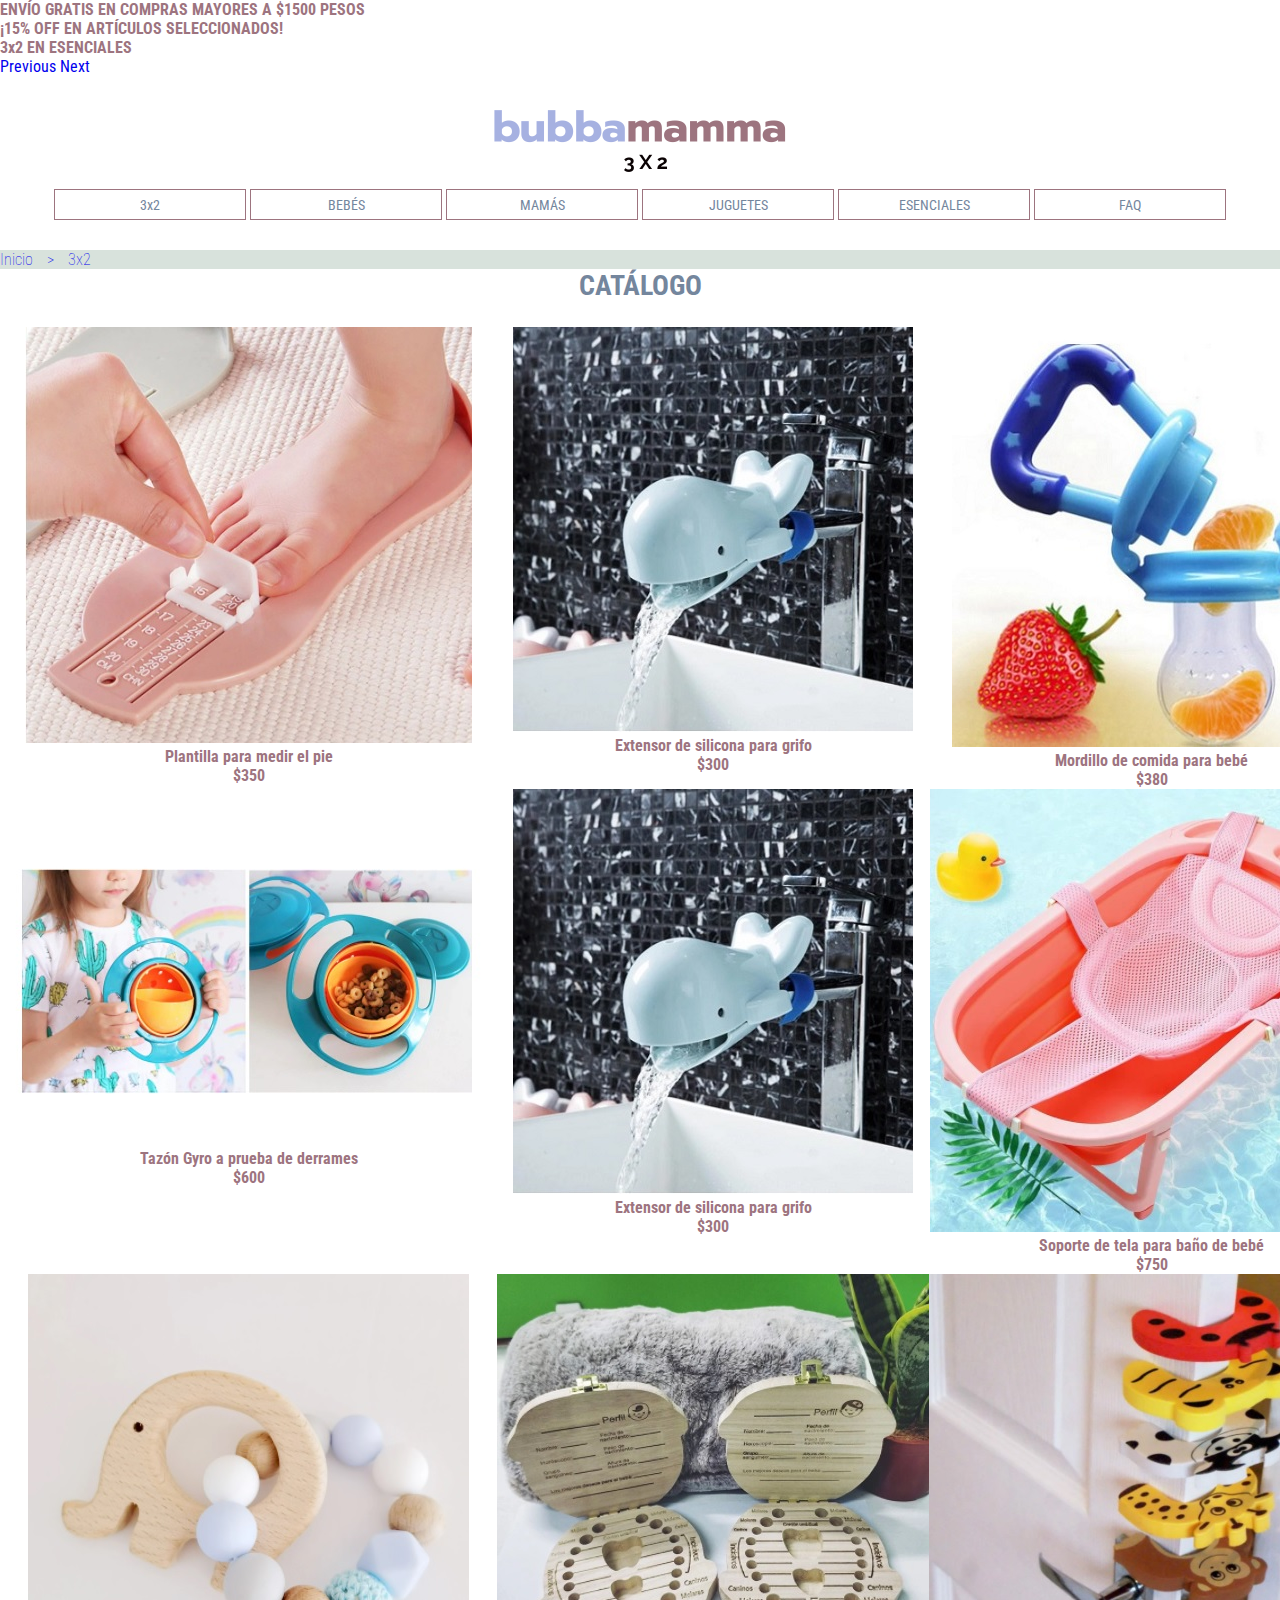
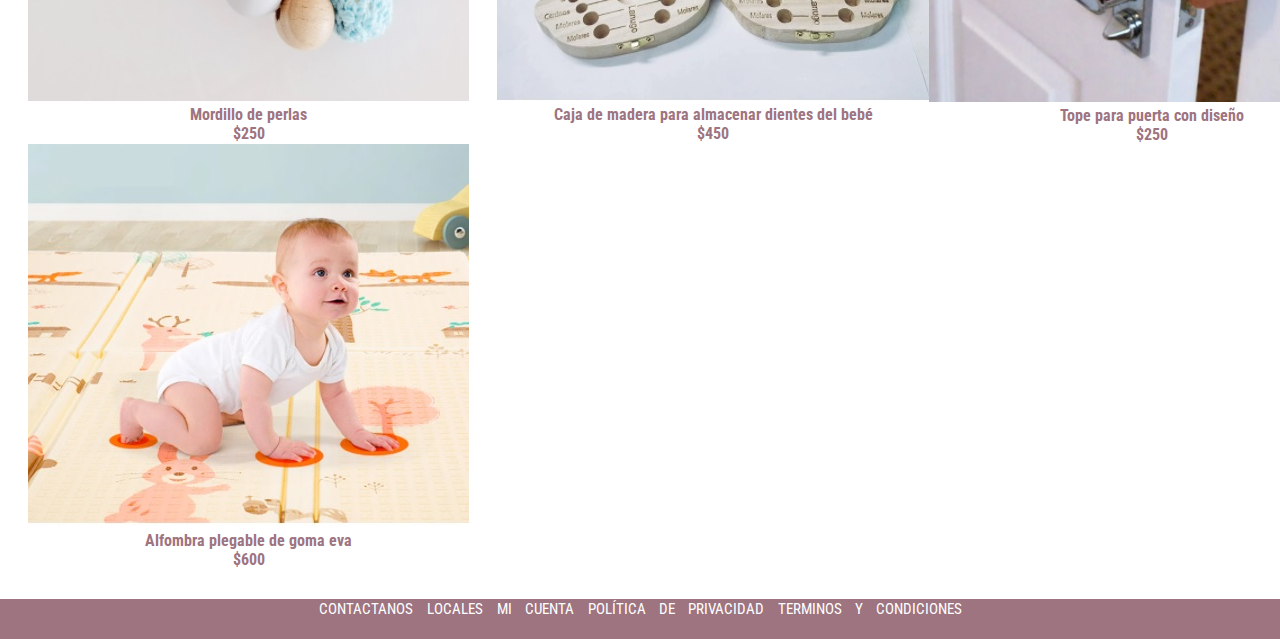
<file: assets/3x2.html>
<!DOCTYPE html>
<html lang="en">

<head>
    <meta charset="UTF-8">
    <meta http-equiv="X-UA-Compatible" content="IE=edge">
    <meta name="viewport" content="width=device-width, initial-scale=1.0">
    <link rel="stylesheet" href="../css/index.css">
    <link rel="stylesheet" href="https://cdn.jsdelivr.net/npm/bootstrap@4.6.0/dist/css/bootstrap.min.css"
        integrity="sha384-B0vP5xmATw1+K9KRQjQERJvTumQW0nPEzvF6L/Z6nronJ3oUOFUFpCjEUQouq2+l" crossorigin="anonymous">
    <link rel="preconnect" href="https://fonts.googleapis.com">
    <link rel="preconnect" href="https://fonts.gstatic.com" crossorigin>
    <link href="https://fonts.googleapis.com/css2?family=Roboto+Condensed:wght@300&display=swap" rel="stylesheet">
    <link rel="stylesheet" href="https://use.fontawesome.com/releases/v5.8.1/css/all.css"
        integrity="sha384-50oBUHEmvpQ+1lW4y57PTFmhCaXp0ML5d60M1M7uH2+nqUivzIebhndOJK28anvf" crossorigin="anonymous">
    <meta name="viewport" content="width=device-width, initial-scale=1.0">
    <link rel="stylesheet" href="https://use.fontawesome.com/releases/v5.8.1/css/all.css"
        integrity="sha384-50oBUHEmvpQ+1lW4y57PTFmhCaXp0ML5d60M1M7uH2+nqUivzIebhndOJK28anvf" crossorigin="anonymous">
    <meta name="viewport" content="width=device-width, initial-scale=1.0">
    <link rel="stylesheet" href="https://cdnjs.cloudflare.com/ajax/libs/animate.css/4.1.1/animate.min.css" />
    <meta name="description" content="Bubba & Mamma es una tienda online 
    de ropa y gadgets para niños, niñas y mamás con envíos a todo el mundo. 
    Promoción actual: ¡paga 2 prendas y llevate 3!.">
    <meta name="keywords" content="tienda niño, tienda bebé, tienda niña, tienda mamás,
    tienda mamá, maternidad, ropa de mamás, ropa de bebés, ropa de niños, 
    niño, niña, bebé, mamá, primeriza, promocion, promociones, ventas, infantil, futura mamá"> 
    <title> Bubba & Mamma 3x2 </title>
</head>

<body>
    <header>
        <!-- Carousel con promociones -->
        <div class="container">
            <div id="carouselContent" class="carousel slide" data-ride="carousel">
                <div class="carousel-inner" role="listbox">
                    <div class="carousel-item active text-center p-4">
                        <p> ENVÍO GRATIS EN COMPRAS MAYORES A $1500 PESOS </p>
                    </div>
                    <div class="carousel-item text-center p-4">
                        <p>¡15% OFF EN ARTÍCULOS SELECCIONADOS!</p>
                    </div>
                    <div class="carousel-item text-center p-4">
                        <p> 3x2 EN ESENCIALES </p>
                    </div>
                </div>
                <a class="carousel-control-prev" href="#carouselContent" role="button" data-slide="prev">
                    <span class="carousel-control-prev-icon" aria-hidden="true"></span>
                    <span class="sr-only">Previous</span>
                </a>
                <a class="carousel-control-next" href="#carouselContent" role="button" data-slide="next">
                    <span class="carousel-control-next-icon" aria-hidden="true"></span>
                    <span class="sr-only">Next</span>
                </a>
            </div>
        </div>

        <!-- Iconos para registrarse, acceder a la cuenta y el shopping cart -->
        <div class="iconos">
            <a id=usuario href="../assets/micuenta.html"><i class="fas fa-user"></a></i>
            <a id=fav href="../assets/micuenta.html"><i class="fas fa-heart"></a></i>
            <a id="micarrito" href="../assets/micuenta.html"><i class="fas fa-shopping-cart"></a></i>
        </div>
    </header>

    <main>
        <!-- Logo personalizado de cada pagina -->
        <section class=animate__fadeIn id="logo">
            <a href="../index.html">
                <img src="../images/logo3x21.png" alt="Bubba Mamma 3x2"></a>
        </section>

        <!-- Menu de navegacion -->
        <div>
            <nav>
                <ul>
                    <li><a class="topnav" href="3x2.html">3x2</a> </li>
                    <li><a class="topnav" href="bebes.html"> BEBÉS </a></li>
                    <li><a class="topnav" href="mamas.html"> MAMÁS </a></li>
                    <li><a class="topnav" href="juguetes.html">JUGUETES </a> </li>
                    <li><a class="topnav" href="esenciales.html"> ESENCIALES </a> </li>
                    <li><a class="topnav" href="faq"> FAQ </a></li>
                </ul>
            </nav>
        </div>

        <!-- Seccion para indicarle al usuario en que pagina esta, que a su vez permite retonar al index -->
        <section>
            <ul class="inicio">
                <li> <a href="../index.html"> Inicio ></a> <a href="3x2.html"> 3x2 </a> </li>
        </section>

        <!-- Catalogo de imagenes a la venta con descripcion breve -->
        <div>
            <h6> CATÁLOGO </h6>
        </div>
        <section class="catalogo">

            <div class="imgs">
                <img src="../images/Esenciales/OTROS/Herramienta de medición de pie.jpg"
                    alt="Artículo para medir pie infantil">
                <p> Plantilla
                    para medir el pie</p>
                <p> $350 </p>
            </div>
            <div class="imgs">
                <img src="../images/Esenciales/BAÑO/Extensor de silicona para grifo.jpg"
                    alt="Extensor de silicona para grifo">
                <p> Extensor de silicona para grifo</p>
                <p> $300 </p>
            </div>

            <div class="imgs">
                <img src="../images/Esenciales/ALIMENTACION/Mordillo de comida para bebe.jpg"
                    alt="Mordillo de comida para bebé">

                <p>Mordillo de comida para bebé</p>
                <p> $380 </p>
            </div>
            <div class="imgs">
                <img src="../images/Esenciales/ALIMENTACION/Gyro a prueba de derrames.jpg"
                    alt="Tazón gyro a prueba de derrames">

                <p>Tazón Gyro a prueba de derrames</p>
                <p> $600 </p>
            </div>

            <div class="imgs">
                <img src="../images/Esenciales/BAÑO/Extensor de silicona para grifo.jpg"
                    alt="Extensor de silicona para grifo">
                <p>Extensor de silicona para grifo</p>
                <p> $300 </p>
            </div>

            <div class="imgs">
                <img src="../images/Esenciales/BAÑO/Soporte de ducha .jpg"
                    alt="Soporte de tela ajustable para baño de bebé">
                <p>Soporte de tela para baño de bebé</p>
                <p> $750 </p>
            </div>

            <div class="imgs">
                <img src="../images/Esenciales/DENTICIÓN/Perlas de denticion.jpg" alt="Perlas para dientes">

                <p>Mordillo de perlas</p>
                <p> $250 </p>
            </div>

            <div class="imgs">
                <img src="../images/Esenciales/DENTICIÓN/Caja de madera para dientes de leche.jpg"
                    alt="Caja de madera para almacenar dientes de leche del bebé">

                <p>Caja de madera para almacenar dientes del bebé</p>
                <p> $450 </p>
            </div>

            <div class="imgs">
                <img src="../images/Esenciales/BABY SAFETY/Tope de puerta baby safety.jpg" alt="Tope para puerta">

                <p>Tope para puerta con diseño</p>
                <p> $250 </p>
            </div>

            <div class="imgs">
                <img src="../images/Esenciales/BABY SAFETY/Alfombra plegable de goma eva .jpg"
                    alt="Alfombra plegable de goma eva">

                <p>Alfombra plegable de goma eva</p>
                <p> $600 </p>
            </div>

        </section>
    </main>

    <!-- Footer con informacion pertinente para el usuario -->
    <footer>
        <ul class="footer">
            <li> <a href="faq.html"> CONTACTANOS </a></li>
            <li> <a href="faq.html"> LOCALES </a></li>
            <li> <a href="micuenta.html"> MI CUENTA </a></li>
            <li> <a href="faq.html"> POLÍTICA DE PRIVACIDAD </a></li>
            <li> <a href="faq.html"> TERMINOS Y CONDICIONES </a></li>
        </ul>
    </footer>

    <script src="https://code.jquery.com/jquery-3.5.1.slim.min.js"
        integrity="sha384-DfXdz2htPH0lsSSs5nCTpuj/zy4C+OGpamoFVy38MVBnE+IbbVYUew+OrCXaRkfj"
        crossorigin="anonymous"></script>
    <script src="https://cdn.jsdelivr.net/npm/popper.js@1.16.1/dist/umd/popper.min.js"
        integrity="sha384-9/reFTGAW83EW2RDu2S0VKaIzap3H66lZH81PoYlFhbGU+6BZp6G7niu735Sk7lN"
        crossorigin="anonymous"></script>
    <script src="https://cdn.jsdelivr.net/npm/bootstrap@4.6.0/dist/js/bootstrap.min.js"
        integrity="sha384-+YQ4JLhjyBLPDQt//I+STsc9iw4uQqACwlvpslubQzn4u2UU2UFM80nGisd026JF"
        crossorigin="anonymous"></script>


</body>

</html>
</file>
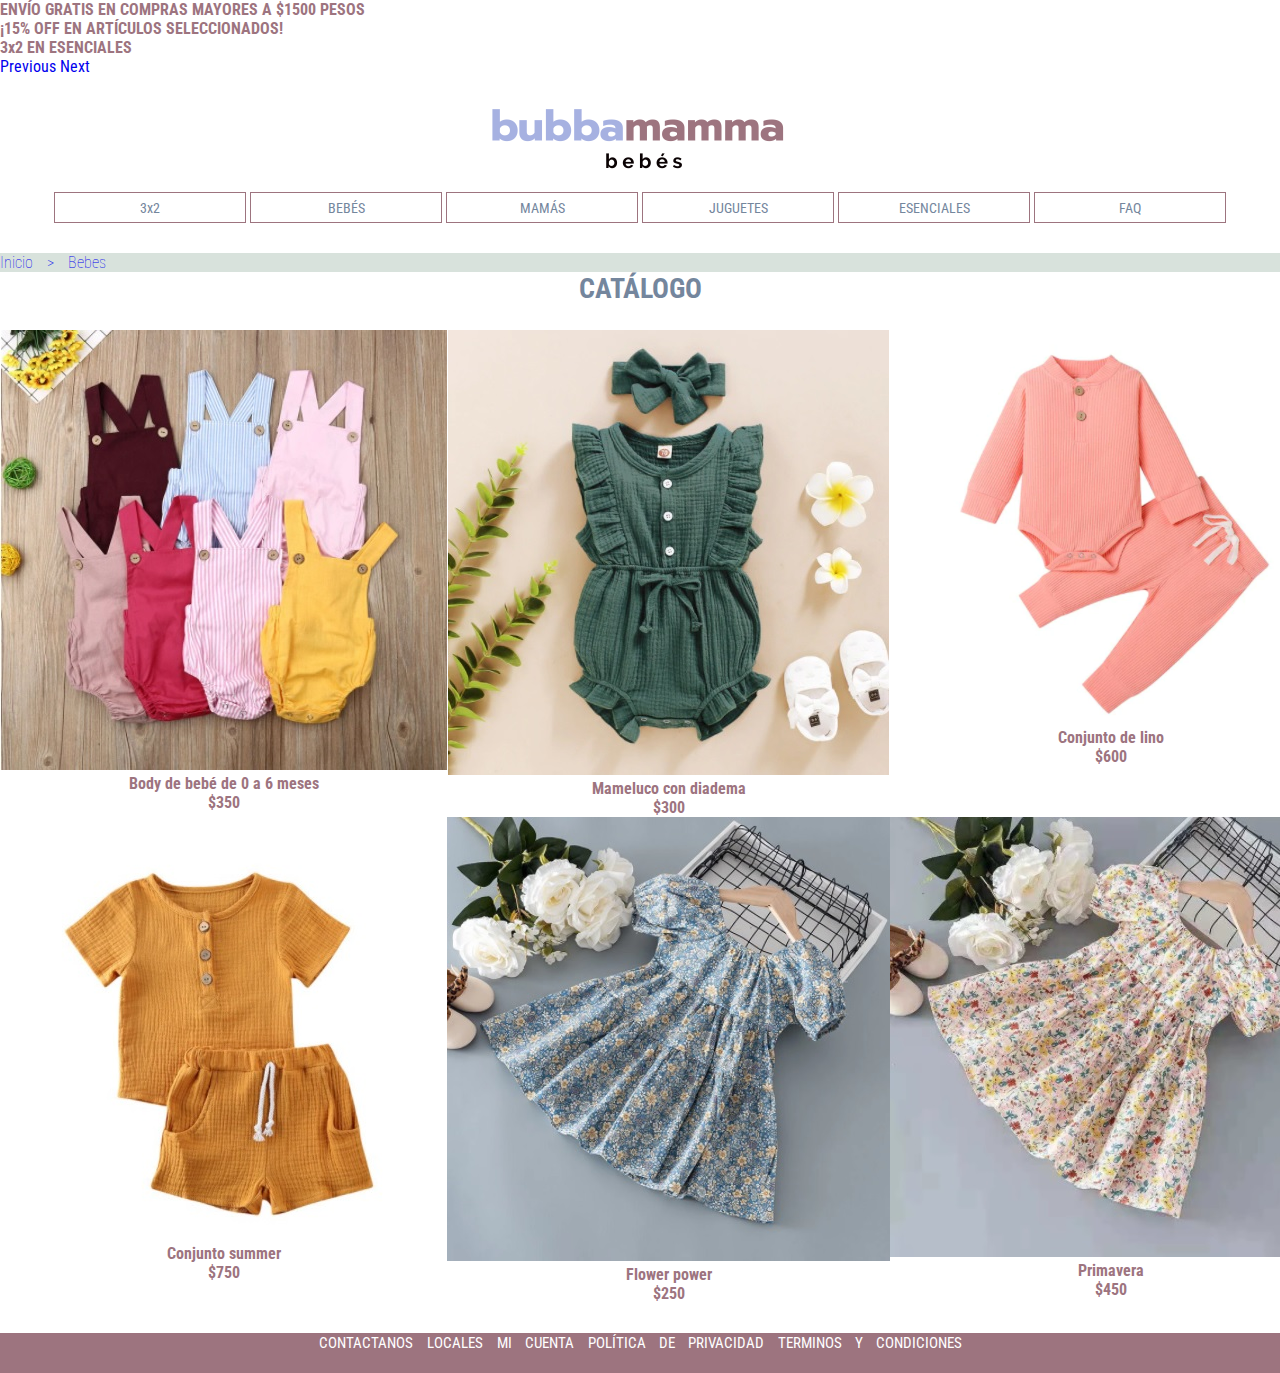
<file: assets/bebes.html>
<!DOCTYPE html>
<html lang="en">

<head>
    <meta charset="UTF-8">
    <meta http-equiv="X-UA-Compatible" content="IE=edge">
    <meta name="viewport" content="width=device-width, initial-scale=1.0">
    <link rel="stylesheet" href="../css/index.css">
    <link rel="stylesheet" href="https://cdn.jsdelivr.net/npm/bootstrap@4.6.0/dist/css/bootstrap.min.css"
        integrity="sha384-B0vP5xmATw1+K9KRQjQERJvTumQW0nPEzvF6L/Z6nronJ3oUOFUFpCjEUQouq2+l" crossorigin="anonymous">
    <link rel="preconnect" href="https://fonts.googleapis.com">
    <link rel="preconnect" href="https://fonts.gstatic.com" crossorigin>
    <link href="https://fonts.googleapis.com/css2?family=Roboto+Condensed:wght@300&display=swap" rel="stylesheet">
    <meta name="viewport" content="width=device-width, initial-scale=1.0">
    <link rel="stylesheet" href="https://use.fontawesome.com/releases/v5.8.1/css/all.css"
        integrity="sha384-50oBUHEmvpQ+1lW4y57PTFmhCaXp0ML5d60M1M7uH2+nqUivzIebhndOJK28anvf" crossorigin="anonymous">
    <meta name="viewport" content="width=device-width, initial-scale=1.0">
    <link rel="stylesheet" href="https://cdnjs.cloudflare.com/ajax/libs/animate.css/4.1.1/animate.min.css" />
    <meta name="description" content="Bubba & Mamma es una tienda online 
    de ropa y gadgets para niños, niñas y mamás con envíos a todo el mundo.
    Nos enfocamos en acompañarte durante la etapa de maternidad.">
    <meta name="keywords" content="tienda niño, tienda bebé, tienda niña, 
    tienda mamás, tienda mamá, maternidad, ropa de mamás, ropa de bebés, 
    ropa de niños, niño, niña, bebé, mamá, primeriza, futura mamá"> 
    <title>Bubba & Mamma bebes</title>
</head>

<body>
    <header>
        <!-- Carousel con promociones -->
        <div class="container">
            <div id="carouselContent" class="carousel slide" data-ride="carousel">
                <div class="carousel-inner" role="listbox">
                    <div class="carousel-item active text-center p-4">
                        <p> ENVÍO GRATIS EN COMPRAS MAYORES A $1500 PESOS </p>
                    </div>
                    <div class="carousel-item text-center p-4">
                        <p>¡15% OFF EN ARTÍCULOS SELECCIONADOS!</p>
                    </div>
                    <div class="carousel-item text-center p-4">
                        <p> 3x2 EN ESENCIALES </p>
                    </div>
                </div>
                <a class="carousel-control-prev" href="#carouselContent" role="button" data-slide="prev">
                    <span class="carousel-control-prev-icon" aria-hidden="true"></span>
                    <span class="sr-only">Previous</span>
                </a>
                <a class="carousel-control-next" href="#carouselContent" role="button" data-slide="next">
                    <span class="carousel-control-next-icon" aria-hidden="true"></span>
                    <span class="sr-only">Next</span>
                </a>
            </div>
        </div>
        <!-- Iconos para registrarse, acceder a la cuenta y el shopping cart -->
        <div class="iconos">
            <a id=usuario href="./assets/micuenta.html"><i class="fas fa-user"></a></i>
            <a id=fav href="./assets/micuenta.html"><i class="fas fa-heart"></a></i>
            <a id="micarrito" href="./assets/micuenta.html"><i class="fas fa-shopping-cart"></a></i>
        </div>
    </header>
    <main>
        <!-- Logo personalizado de cada pagina -->
        <section class=animate__fadeIn id="logo">
            <a href="../index.html">
                <img src="../images/logobebes1.png" alt="Bubba Mamma bebés">
            </a>
        </section>
        <!--Menu de navegacion-->
        <div>
            <nav>
                <ul>
                    <li><a class="topnav" href="3x2.html">3x2</a> </li>
                    <li><a class="topnav" href="bebes.html"> BEBÉS </a></li>
                    <li><a class="topnav" href="mamas.html"> MAMÁS </a></li>
                    <li><a class="topnav" href="juguetes.html">JUGUETES </a> </li>
                    <li><a class="topnav" href="esenciales.html"> ESENCIALES </a> </li>
                    <li><a class="topnav" href="faq.html"> FAQ </a></li>
                </ul>
            </nav>
        </div>

        <!-- Seccion para indicarle al usuario en que pagina esta, que a su vez permite retonar al index -->
        <section>
            <ul class="inicio">
                <li> <a href="../index.html"> Inicio ></a> <a href="../assets/bebes.html"> Bebes </a> </li>
        </section>

        <!-- Catalogo de imagenes a la venta con descripcion breve -->
        <div>
            <h6> CATÁLOGO </h6>
        </div>

        <section class="catalogo">

            <div class="imgs">
                <img src="../images/Ropa bebes/0-6M/Body 0-3M.jpg" alt="Body de bebe en colores pasteles">
                <p> Body de bebé de 0 a 6 meses</p>
                <p> $350 </p>
            </div>

            <div class="imgs">
                <img src="../images/Ropa bebes/0-6M/Mameluco con diadema.jpg" alt="Mameluco con diadema">
                <p> Mameluco con diadema</p>
                <p> $300 </p>
            </div>

            <div class="imgs">
                <img src="../images/Ropa bebes/6-8M/Conjunto de lino alacanado3.png" alt="Conjunto de lino alacanado">
                <p>Conjunto de lino</p>
                <p> $600 </p>
            </div>

            <div class="imgs">
                <img src="../images/Ropa bebes/8-12M/Conjunto de verano.jpg" alt="Conjunto de verano">
                <p>Conjunto summer</p>
                <p> $750 </p>
            </div>

            <div class="imgs">
                <img src="../images/Ropa bebes/KIDS/Vestido floreado.jpg" alt="Vestido floreado">
                <p>Flower power </p>
                <p> $250 </p>
            </div>

            <div class="imgs">
                <img src="../images/Ropa bebes/KIDS/Vestido floreado1.jpg" alt="Vestido floreado">
                <p>Primavera</p>
                <p> $450 </p>
            </div>

        </section>

    </main>

    <!-- Footer con informacion pertinente para el usuario -->
    <footer>
        <ul class="footer">
            <li> <a href="faq.html"> CONTACTANOS </a></li>
            <li> <a href="faq.html"> LOCALES </a></li>
            <li> <a href="micuenta.html"> MI CUENTA </a></li>
            <li> <a href="faq.html"> POLÍTICA DE PRIVACIDAD </a></li>
            <li> <a href="faq.html"> TERMINOS Y CONDICIONES </a></li>
        </ul>
    </footer>

    <script src="https://code.jquery.com/jquery-3.5.1.slim.min.js"
        integrity="sha384-DfXdz2htPH0lsSSs5nCTpuj/zy4C+OGpamoFVy38MVBnE+IbbVYUew+OrCXaRkfj"
        crossorigin="anonymous"></script>
    <script src="https://cdn.jsdelivr.net/npm/popper.js@1.16.1/dist/umd/popper.min.js"
        integrity="sha384-9/reFTGAW83EW2RDu2S0VKaIzap3H66lZH81PoYlFhbGU+6BZp6G7niu735Sk7lN"
        crossorigin="anonymous"></script>
    <script src="https://cdn.jsdelivr.net/npm/bootstrap@4.6.0/dist/js/bootstrap.min.js"
        integrity="sha384-+YQ4JLhjyBLPDQt//I+STsc9iw4uQqACwlvpslubQzn4u2UU2UFM80nGisd026JF"
        crossorigin="anonymous"></script>


</body>

</html>
</file>
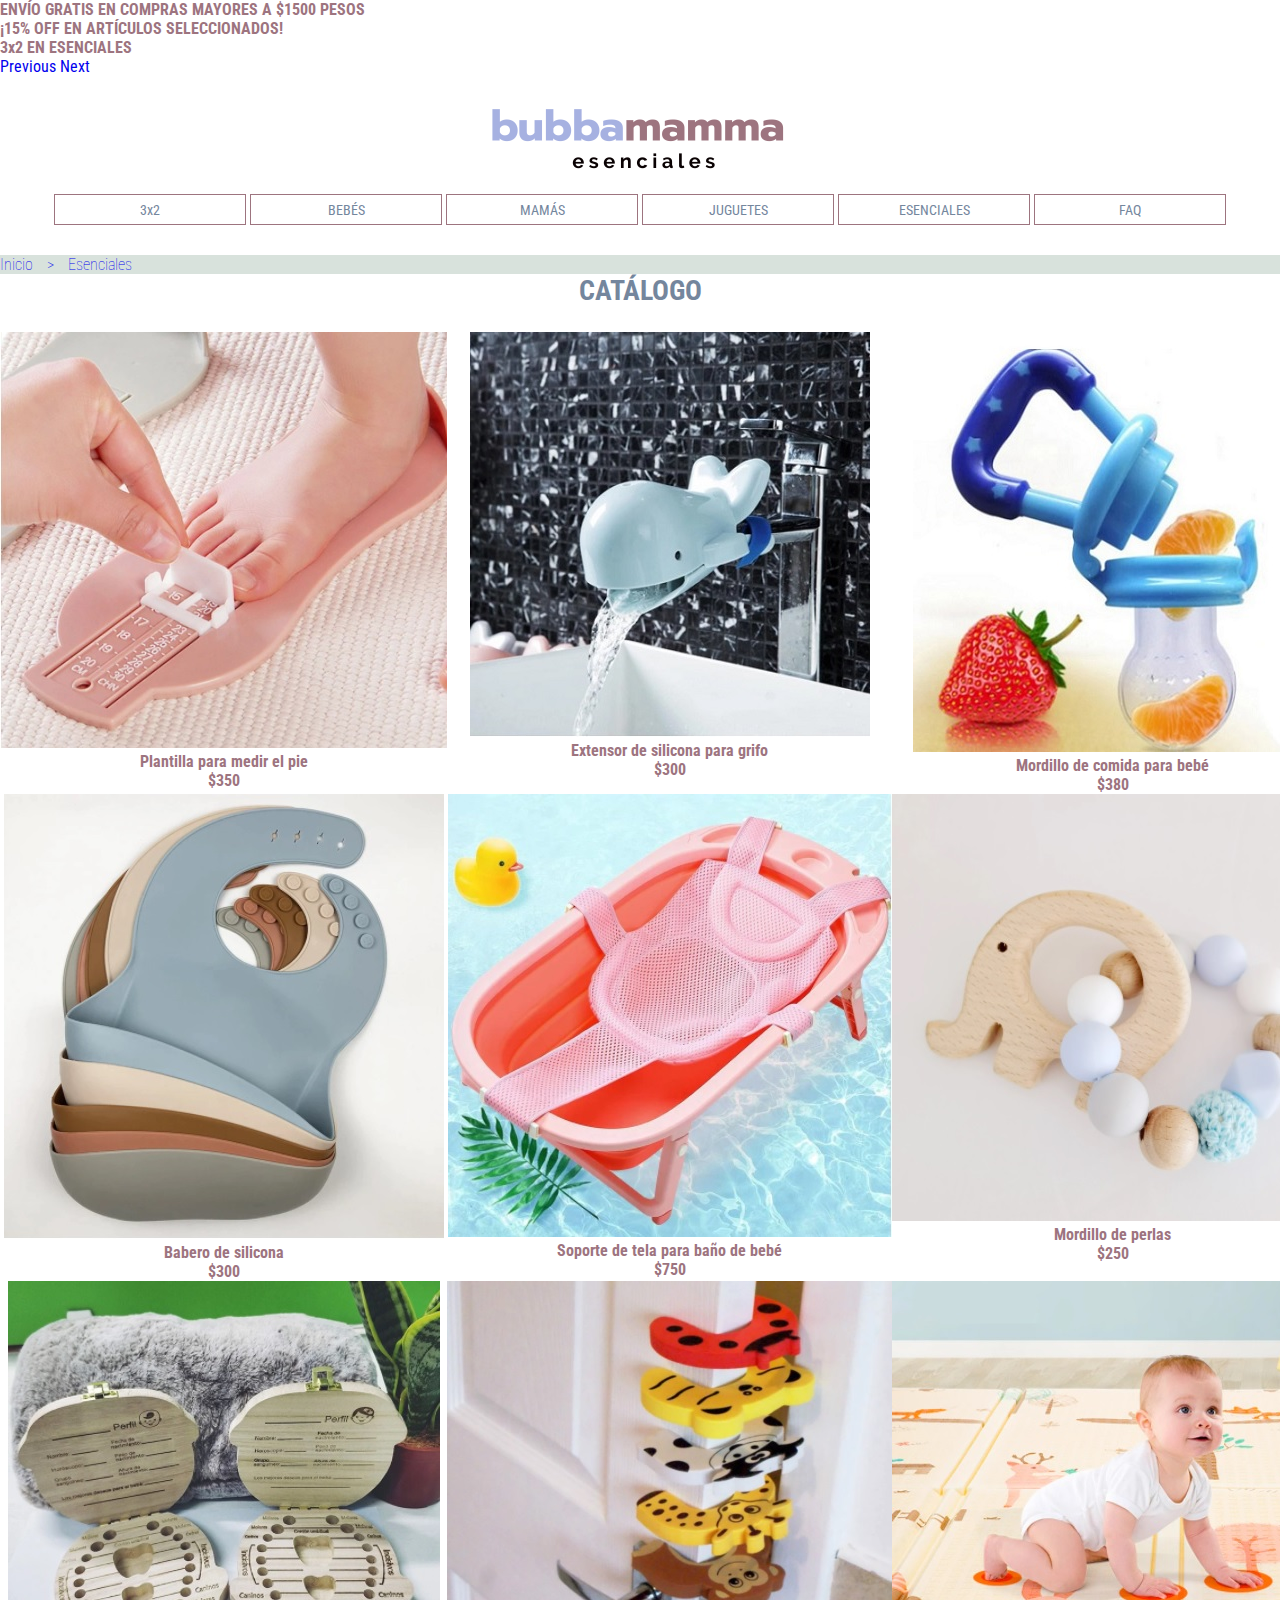
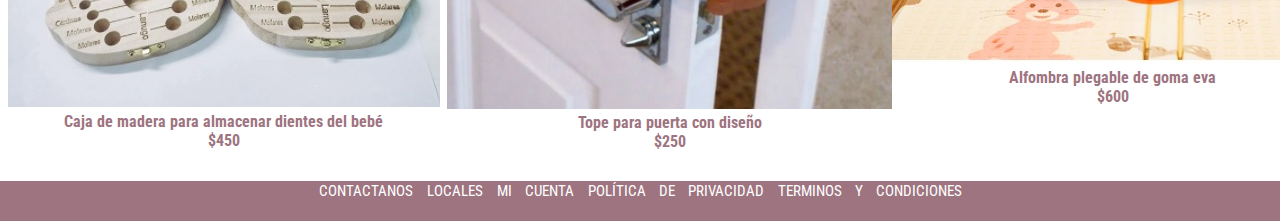
<file: assets/esenciales.html>
<!DOCTYPE html>
<html lang="en">

<head>
    <meta charset="UTF-8">
    <meta http-equiv="X-UA-Compatible" content="IE=edge">
    <meta name="viewport" content="width=device-width, initial-scale=1.0">
    <link rel="stylesheet" href="../css/index.css">
    <link rel="stylesheet" href="https://cdn.jsdelivr.net/npm/bootstrap@4.6.0/dist/css/bootstrap.min.css"
        integrity="sha384-B0vP5xmATw1+K9KRQjQERJvTumQW0nPEzvF6L/Z6nronJ3oUOFUFpCjEUQouq2+l" crossorigin="anonymous">
    <link rel="stylesheet" href="https://use.fontawesome.com/releases/v5.8.1/css/all.css"
        integrity="sha384-50oBUHEmvpQ+1lW4y57PTFmhCaXp0ML5d60M1M7uH2+nqUivzIebhndOJK28anvf" crossorigin="anonymous">
    <link rel="preconnect" href="https://fonts.googleapis.com">
    <link rel="preconnect" href="https://fonts.gstatic.com" crossorigin>
    <link href="https://fonts.googleapis.com/css2?family=Roboto+Condensed:wght@300&display=swap" rel="stylesheet">
    <meta name="viewport" content="width=device-width, initial-scale=1.0">
    <link rel="stylesheet" href="https://use.fontawesome.com/releases/v5.8.1/css/all.css"
        integrity="sha384-50oBUHEmvpQ+1lW4y57PTFmhCaXp0ML5d60M1M7uH2+nqUivzIebhndOJK28anvf" crossorigin="anonymous">
    <meta name="viewport" content="width=device-width, initial-scale=1.0">
    <link rel="stylesheet" href="https://cdnjs.cloudflare.com/ajax/libs/animate.css/4.1.1/animate.min.css" />
    <meta name="description" content="Bubba & Mamma es una tienda online 
    de ropa y gadgets para niños, niñas y mamás con envíos a todo el mundo.
    Nos enfocamos en acompañarte durante la etapa de maternidad. 
    ¿Querés saber cuáles son los gadgets esenciales recomendados por mamis
    para esta nueva etapa? ¡Entrá a nuestra tienda y averigualo!">
    <meta name="keywords" content="tienda niño, tienda bebé, tienda niña, tienda mamás,
    tienda mamá, maternidad, ropa de mamás, ropa de bebés, ropa de niños, 
    niño, niña, bebé, mamá, primeriza, items esenciales maternidad, futura mamá"> 
    <title>Bubba & Mamma esenciales</title>
</head>

<body>
    <header>
        <!-- Carousel con promociones -->
        <div class="container">
            <div id="carouselContent" class="carousel slide" data-ride="carousel">
                <div class="carousel-inner" role="listbox">
                    <div class="carousel-item active text-center p-4">
                        <p> ENVÍO GRATIS EN COMPRAS MAYORES A $1500 PESOS </p>
                    </div>
                    <div class="carousel-item text-center p-4">
                        <p>¡15% OFF EN ARTÍCULOS SELECCIONADOS!</p>
                    </div>
                    <div class="carousel-item text-center p-4">
                        <p> 3x2 EN ESENCIALES </p>
                    </div>
                </div>
                <a class="carousel-control-prev" href="#carouselContent" role="button" data-slide="prev">
                    <span class="carousel-control-prev-icon" aria-hidden="true"></span>
                    <span class="sr-only">Previous</span>
                </a>
                <a class="carousel-control-next" href="#carouselContent" role="button" data-slide="next">
                    <span class="carousel-control-next-icon" aria-hidden="true"></span>
                    <span class="sr-only">Next</span>
                </a>
            </div>
        </div>
        <!-- Iconos para registrarse, acceder a la cuenta y el shopping cart -->
        <div class="iconos">
            <a id=usuario href="../assets/micuenta.html"><i class="fas fa-user"></a></i>
            <a id=fav href="../assets/micuenta.html"><i class="fas fa-heart"></a></i>
            <a id="micarrito" href="../assets/micuenta.html"><i class="fas fa-shopping-cart"></a></i>
        </div>
    </header>
    <main>
        <!-- Logo personalizado de cada pagina -->
        <section class=animate__fadeIn id="logo">
            <a href="../index.html">
                <img src="../images/logoesenciales1.png" alt="Bubba Mamma esenciales">
            </a>
        </section>
        <!--Menu de navegacion-->
        <div>
            <nav>
                <ul>
                    <li><a class="topnav" href="3x2.html">3x2</a> </li>
                    <li><a class="topnav" href="bebes.html"> BEBÉS </a></li>
                    <li><a class="topnav" href="mamas.html"> MAMÁS </a></li>
                    <li><a class="topnav" href="juguetes.html">JUGUETES </a> </li>
                    <li><a class="topnav" href="esenciales.html"> ESENCIALES </a> </li>
                    <li><a class="topnav" href="faq.html"> FAQ </a></li>
                </ul>
            </nav>
        </div>

        <!-- Seccion para indicarle al usuario en que pagina esta, que a su vez permite retonar al index -->
        <section>
            <ul class="inicio">
                <li> <a href="../index.html"> Inicio ></a> <a href="esenciales.html"> Esenciales </a> </li>
        </section>

        <!-- Catalogo de imagenes a la venta con descripcion breve -->
        <div>
            <h6> CATÁLOGO </h6>
        </div>

        <section class="catalogo">

            <div class="imgs">
                <img src="../images/Esenciales/OTROS/Herramienta de medición de pie.jpg"
                    alt="Artículo para medir pie infantil">
                <p> Plantilla
                    para medir el pie</p>
                <p> $350 </p>
            </div>

            <div class="imgs">
                <img src="../images/Esenciales/BAÑO/Extensor de silicona para grifo.jpg"
                    alt="Extensor de silicona para grifo">
                <p> Extensor de silicona para grifo</p>
                <p> $300 </p>
            </div>

            <div class="imgs">
                <img src="../images/Esenciales/ALIMENTACION/Mordillo de comida para bebe.jpg"
                    alt="Mordillo de comida para bebé">
                <p>Mordillo de comida para bebé</p>
                <p> $380 </p>
            </div>

            <div class="imgs">
                <img src="../images/Esenciales/ALIMENTACION/Babero de silicona.jpg" alt="Babero de silicona">
                <p> Babero de silicona </p>
                <p> $300 </p>
            </div>

            <div class="imgs">
                <img src="../images/Esenciales/BAÑO/Soporte de ducha .jpg"
                    alt="Soporte de tela ajustable para baño de bebé">
                <p>Soporte de tela para baño de bebé</p>
                <p> $750 </p>
            </div>

            <div class="imgs">
                <img src="../images/Esenciales/DENTICIÓN/Perlas de denticion.jpg" alt="Perlas para dientes">
                <p>Mordillo de perlas</p>
                <p> $250 </p>
            </div>

            <div class="imgs">
                <img src="../images/Esenciales/DENTICIÓN/Caja de madera para dientes de leche.jpg"
                    alt="Caja de madera para almacenar dientes de leche del bebé">
                <p>Caja de madera para almacenar dientes del bebé</p>
                <p> $450 </p>
            </div>

            <div class="imgs">
                <img src="../images/Esenciales/BABY SAFETY/Tope de puerta baby safety.jpg" alt="Tope para puerta">
                <p>Tope para puerta con diseño</p>
                <p> $250 </p>
            </div>

            <div class="imgs">
                <img src="../images/Esenciales/BABY SAFETY/Alfombra plegable de goma eva .jpg"
                    alt="Alfombra plegable de goma eva">
                <p>Alfombra plegable de goma eva</p>
                <p> $600 </p>
            </div>

        </section>
    </main>

    <!-- Footer con informacion pertinente para el usuario -->
    <footer>
        <ul class="footer">
            <li> <a href="faq.html"> CONTACTANOS </a></li>
            <li> <a href="faq.html"> LOCALES </a></li>
            <li> <a href="micuenta.html"> MI CUENTA </a></li>
            <li> <a href="faq.html"> POLÍTICA DE PRIVACIDAD </a></li>
            <li> <a href="faq.html"> TERMINOS Y CONDICIONES </a></li>
        </ul>
    </footer>

    <script src="https://code.jquery.com/jquery-3.5.1.slim.min.js"
        integrity="sha384-DfXdz2htPH0lsSSs5nCTpuj/zy4C+OGpamoFVy38MVBnE+IbbVYUew+OrCXaRkfj"
        crossorigin="anonymous"></script>
    <script src="https://cdn.jsdelivr.net/npm/popper.js@1.16.1/dist/umd/popper.min.js"
        integrity="sha384-9/reFTGAW83EW2RDu2S0VKaIzap3H66lZH81PoYlFhbGU+6BZp6G7niu735Sk7lN"
        crossorigin="anonymous"></script>
    <script src="https://cdn.jsdelivr.net/npm/bootstrap@4.6.0/dist/js/bootstrap.min.js"
        integrity="sha384-+YQ4JLhjyBLPDQt//I+STsc9iw4uQqACwlvpslubQzn4u2UU2UFM80nGisd026JF"
        crossorigin="anonymous"></script>

</body>

</html>
</file>
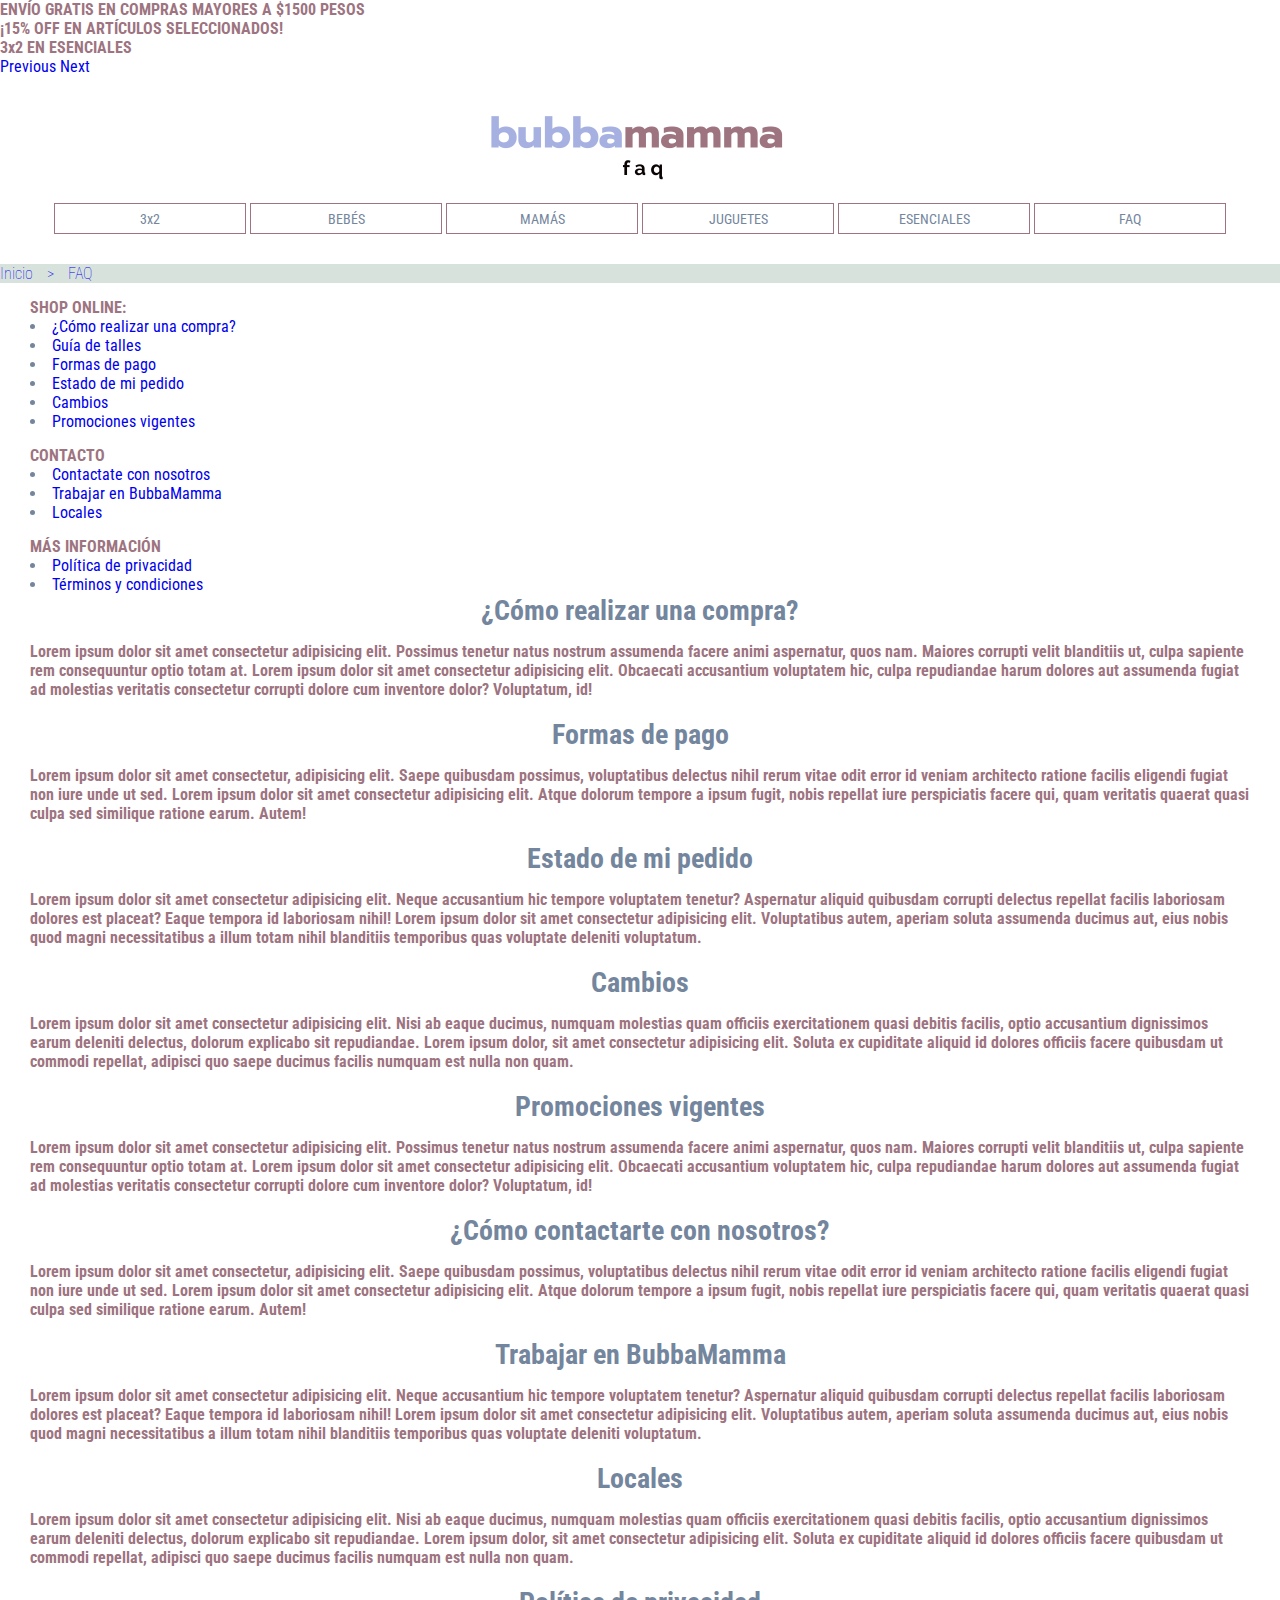
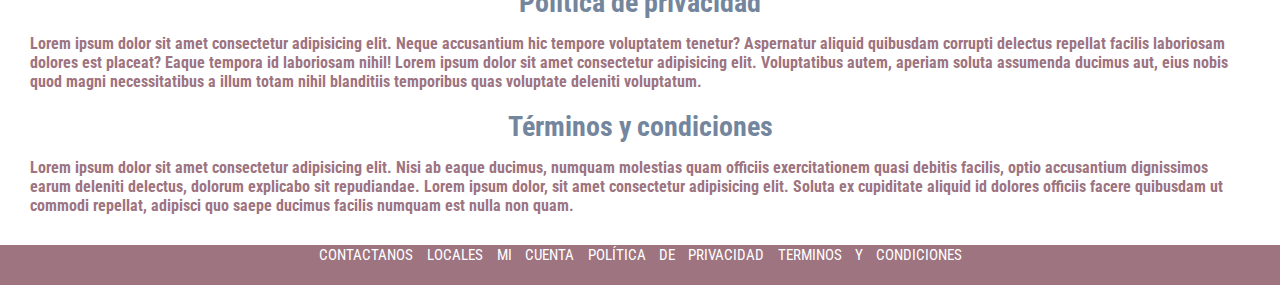
<file: assets/faq.html>
<!DOCTYPE html>
<html lang="en">

<head>
    <meta charset="UTF-8">
    <meta http-equiv="X-UA-Compatible" content="IE=edge">
    <meta name="viewport" content="width=device-width, initial-scale=1.0">
    <link rel="stylesheet" href="../css/index.css">
    <link rel="stylesheet" href="https://cdn.jsdelivr.net/npm/bootstrap@4.6.0/dist/css/bootstrap.min.css"
        integrity="sha384-B0vP5xmATw1+K9KRQjQERJvTumQW0nPEzvF6L/Z6nronJ3oUOFUFpCjEUQouq2+l" crossorigin="anonymous">
    <link rel="stylesheet" href="https://use.fontawesome.com/releases/v5.8.1/css/all.css"
        integrity="sha384-50oBUHEmvpQ+1lW4y57PTFmhCaXp0ML5d60M1M7uH2+nqUivzIebhndOJK28anvf" crossorigin="anonymous">
    <link rel="preconnect" href="https://fonts.googleapis.com">
    <link rel="preconnect" href="https://fonts.gstatic.com" crossorigin>
    <link href="https://fonts.googleapis.com/css2?family=Roboto+Condensed:wght@300&display=swap" rel="stylesheet">
    <meta name="viewport" content="width=device-width, initial-scale=1.0">
    <link rel="stylesheet" href="https://use.fontawesome.com/releases/v5.8.1/css/all.css"
        integrity="sha384-50oBUHEmvpQ+1lW4y57PTFmhCaXp0ML5d60M1M7uH2+nqUivzIebhndOJK28anvf" crossorigin="anonymous">
    <meta name="viewport" content="width=device-width, initial-scale=1.0">
    <link rel="stylesheet" href="https://cdnjs.cloudflare.com/ajax/libs/animate.css/4.1.1/animate.min.css" />
    <meta name="description" content="Bubba & Mamma es una tienda online 
    de ropa y gadgets para niños, niñas y mamás con envíos a todo el mundo.
    Nos enfocamos en acompañarte durante la etapa de maternidad.">
    <meta name="keywords" content="tienda niño, tienda bebé, tienda niña, tienda mamás,
    tienda mamá, maternidad, ropa de mamás, ropa de bebés, ropa de niños, 
    niño, niña, bebé, mamá, primeriza, futura mamá"> 
    <title>FAQ</title>
</head>

<body>
    <header>
        <!-- Carousel con promociones -->
        <div class="container">
            <div id="carouselContent" class="carousel slide" data-ride="carousel">
                <div class="carousel-inner" role="listbox">
                    <div class="carousel-item active text-center p-4">
                        <p> ENVÍO GRATIS EN COMPRAS MAYORES A $1500 PESOS </p>
                    </div>
                    <div class="carousel-item text-center p-4">
                        <p>¡15% OFF EN ARTÍCULOS SELECCIONADOS!</p>
                    </div>
                    <div class="carousel-item text-center p-4">
                        <p> 3x2 EN ESENCIALES </p>
                    </div>
                </div>
                <a class="carousel-control-prev" href="#carouselContent" role="button" data-slide="prev">
                    <span class="carousel-control-prev-icon" aria-hidden="true"></span>
                    <span class="sr-only">Previous</span>
                </a>
                <a class="carousel-control-next" href="#carouselContent" role="button" data-slide="next">
                    <span class="carousel-control-next-icon" aria-hidden="true"></span>
                    <span class="sr-only">Next</span>
                </a>
            </div>
        </div>
        <!-- Iconos para registrarse, acceder a la cuenta y el shopping cart -->
        <div class="iconos">
            <a id=usuario href="../assets/micuenta.html"><i class="fas fa-user"></a></i>
            <a id=fav href="../assets/micuenta.html"><i class="fas fa-heart"></a></i>
            <a id="micarrito" href="../assets/micuenta.html"><i class="fas fa-shopping-cart"></a></i>
        </div>
    </header>
    <main>
        <!-- Logo personalizado de cada pagina -->
        <section class=animate__fadeIn id="logo">
            <a href="../index.html">
                <img src="../images/logofaq1.png" alt="Bubba Mamma preguntas frecuentes">
            </a>
        </section>
        <!--Menu de navegacion-->
        <div>
            <nav>
                <ul>
                    <li><a class="topnav" href="3x2.html">3x2</a> </li>
                    <li><a class="topnav" href="bebes.html"> BEBÉS </a></li>
                    <li><a class="topnav" href="mamas.html"> MAMÁS </a></li>
                    <li><a class="topnav" href="juguetes.html">JUGUETES </a> </li>
                    <li><a class="topnav" href="esenciales.html"> ESENCIALES </a> </li>
                    <li><a class="topnav" href="faq.html"> FAQ </a></li>
                </ul>
            </nav>
        </div>

        <!-- Seccion para indicarle al usuario en que pagina esta, que a su vez permite retonar al index -->
        <section>
            <ul class="inicio">
                <li> <a href="../index.html"> Inicio ></a> <a href="3x2.html"> FAQ </a> </li>
        </section>

        <!-- Apartado para clickear y facilitar el scroll dentro de la onepage con preguntas y respuestas -->
        <div class="faq">
            <h4> SHOP ONLINE: </h4>
            <ul class="ListaOutside">
                <li class="ListaInside"><a href="#comprar">¿Cómo realizar una compra?</a> </li>
                <li class="ListaInside"><a href="tallesbebes.html"> Guía de talles </a></li>
                <li class="ListaInside"> <a href="#formasdepago"> Formas de pago </a></li>
                <li class="ListaInside"> <a href="#envio"> Estado de mi pedido </a></li>
                <li class="ListaInside"> <a href="#cambios"> Cambios </a></li>
                <li class="ListaInside"> <a href="#promos"> Promociones vigentes </a></li>
            </ul>
            <h4> CONTACTO </h4>
            <ul class="ListaOutside">
                <li class="ListaInside"> <a href="#contacto"> Contactate con nosotros </a> </li>
                <li class="ListaInside"><a href="#trabajo"> Trabajar en BubbaMamma</a> </li>
                <li class="ListaInside"> <a href="#ubicacion"> Locales </a></li>
            </ul>
            <h4> MÁS INFORMACIÓN </h4>
            <ul class="ListaOutside">
                <li class="ListaInside"> <a href="#privacidad"> Política de privacidad </a></li>
                <li class="ListaInside"> <a href="#terminos"> Términos y condiciones </a></li>
            </ul>
        </div>


        <!-- Seccion de preguntas y respuestas -->
        <section class="faq">
            <h6 id="comprar"> ¿Cómo realizar una compra? </h6>
            <p> Lorem ipsum dolor sit amet consectetur adipisicing elit.
                Possimus tenetur natus nostrum assumenda facere animi aspernatur, quos nam.
                Maiores corrupti velit blanditiis ut, culpa sapiente rem consequuntur optio totam at.
                Lorem ipsum dolor sit amet consectetur adipisicing elit.
                Obcaecati accusantium voluptatem hic, culpa repudiandae harum dolores aut assumenda
                fugiat ad molestias veritatis consectetur corrupti dolore cum inventore dolor?
                Voluptatum, id!</p>
            <br>
            <h6 id="formasdepago"> Formas de pago </h6>
            <p> Lorem ipsum dolor sit amet consectetur, adipisicing elit.
                Saepe quibusdam possimus, voluptatibus delectus nihil rerum vitae odit error id
                veniam architecto ratione facilis eligendi fugiat non iure unde
                ut sed.
                Lorem ipsum dolor sit amet consectetur adipisicing elit.
                Atque dolorum tempore a ipsum fugit, nobis repellat iure perspiciatis facere qui,
                quam veritatis quaerat quasi culpa sed similique ratione earum. Autem! </p>
            <br>
            <h6 id="envio"> Estado de mi pedido </h6>
            <p> Lorem ipsum dolor sit amet consectetur adipisicing elit.
                Neque accusantium hic tempore voluptatem tenetur?
                Aspernatur aliquid quibusdam corrupti delectus repellat facilis laboriosam dolores est placeat?
                Eaque tempora id laboriosam nihil!
                Lorem ipsum dolor sit amet consectetur adipisicing elit.
                Voluptatibus autem, aperiam soluta assumenda ducimus aut,
                eius nobis quod magni necessitatibus a illum totam nihil blanditiis temporibus quas voluptate
                deleniti voluptatum. </p>
            <br>
            <h6 id="cambios"> Cambios </h6>
            <p> Lorem ipsum dolor sit amet consectetur adipisicing elit.
                Nisi ab eaque ducimus, numquam molestias quam officiis exercitationem quasi debitis facilis,
                optio accusantium dignissimos earum deleniti delectus,
                dolorum explicabo sit repudiandae.
                Lorem ipsum dolor, sit amet consectetur adipisicing elit.
                Soluta ex cupiditate aliquid id dolores officiis facere quibusdam ut commodi repellat,
                adipisci quo saepe ducimus facilis numquam est nulla non quam. </p>
            <br>
            <h6 id="promos"> Promociones vigentes </h6>
            <p> Lorem ipsum dolor sit amet consectetur adipisicing elit.
                Possimus tenetur natus nostrum assumenda facere animi aspernatur, quos nam.
                Maiores corrupti velit blanditiis ut, culpa sapiente rem consequuntur optio totam at.
                Lorem ipsum dolor sit amet consectetur adipisicing elit.
                Obcaecati accusantium voluptatem hic, culpa repudiandae harum dolores aut assumenda
                fugiat ad molestias veritatis consectetur corrupti dolore cum inventore dolor?
                Voluptatum, id!</p>
            <br>
            <h6 id="contacto"> ¿Cómo contactarte con nosotros? </h6>
            <p> Lorem ipsum dolor sit amet consectetur, adipisicing elit.
                Saepe quibusdam possimus, voluptatibus delectus nihil rerum vitae odit error id
                veniam architecto ratione facilis eligendi fugiat non iure unde
                ut sed.
                Lorem ipsum dolor sit amet consectetur adipisicing elit.
                Atque dolorum tempore a ipsum fugit, nobis repellat iure perspiciatis facere qui,
                quam veritatis quaerat quasi culpa sed similique ratione earum. Autem! </p>
            <br>
            <h6 id="trabajo"> Trabajar en BubbaMamma </h6>
            <p> Lorem ipsum dolor sit amet consectetur adipisicing elit.
                Neque accusantium hic tempore voluptatem tenetur?
                Aspernatur aliquid quibusdam corrupti delectus repellat facilis laboriosam dolores est placeat?
                Eaque tempora id laboriosam nihil!
                Lorem ipsum dolor sit amet consectetur adipisicing elit.
                Voluptatibus autem, aperiam soluta assumenda ducimus aut,
                eius nobis quod magni necessitatibus a illum totam nihil blanditiis temporibus quas voluptate
                deleniti voluptatum. </p>
            <br>
            <h6 id="ubicacion"> Locales </h6>
            <p> Lorem ipsum dolor sit amet consectetur adipisicing elit.
                Nisi ab eaque ducimus, numquam molestias quam officiis exercitationem quasi debitis facilis,
                optio accusantium dignissimos earum deleniti delectus,
                dolorum explicabo sit repudiandae.
                Lorem ipsum dolor, sit amet consectetur adipisicing elit.
                Soluta ex cupiditate aliquid id dolores officiis facere quibusdam ut commodi repellat,
                adipisci quo saepe ducimus facilis numquam est nulla non quam. </p>
            <br>
            <h6 id="privacidad"> Política de privacidad </h6>
            <p> Lorem ipsum dolor sit amet consectetur adipisicing elit.
                Neque accusantium hic tempore voluptatem tenetur?
                Aspernatur aliquid quibusdam corrupti delectus repellat facilis laboriosam dolores est placeat?
                Eaque tempora id laboriosam nihil!
                Lorem ipsum dolor sit amet consectetur adipisicing elit.
                Voluptatibus autem, aperiam soluta assumenda ducimus aut,
                eius nobis quod magni necessitatibus a illum totam nihil blanditiis temporibus quas voluptate
                deleniti voluptatum. </p>
            <br>
            <h6 id="terminos"> Términos y condiciones </h6>
            <p> Lorem ipsum dolor sit amet consectetur adipisicing elit.
                Nisi ab eaque ducimus, numquam molestias quam officiis exercitationem quasi debitis facilis,
                optio accusantium dignissimos earum deleniti delectus,
                dolorum explicabo sit repudiandae.
                Lorem ipsum dolor, sit amet consectetur adipisicing elit.
                Soluta ex cupiditate aliquid id dolores officiis facere quibusdam ut commodi repellat,
                adipisci quo saepe ducimus facilis numquam est nulla non quam. </p>


        </section>

        <!-- Footer con informacion pertinente para el usuario -->
        <footer>
            <ul class="footer">
                <li> <a href="faq.html"> CONTACTANOS </a></li>
                <li> <a href="faq.html"> LOCALES </a></li>
                <li> <a href="micuenta.html"> MI CUENTA </a></li>
                <li> <a href="faq.html"> POLÍTICA DE PRIVACIDAD </a></li>
                <li> <a href="faq.html"> TERMINOS Y CONDICIONES </a></li>
            </ul>
        </footer>

        <script src="https://code.jquery.com/jquery-3.5.1.slim.min.js"
            integrity="sha384-DfXdz2htPH0lsSSs5nCTpuj/zy4C+OGpamoFVy38MVBnE+IbbVYUew+OrCXaRkfj"
            crossorigin="anonymous"></script>
        <script src="https://cdn.jsdelivr.net/npm/popper.js@1.16.1/dist/umd/popper.min.js"
            integrity="sha384-9/reFTGAW83EW2RDu2S0VKaIzap3H66lZH81PoYlFhbGU+6BZp6G7niu735Sk7lN"
            crossorigin="anonymous"></script>
        <script src="https://cdn.jsdelivr.net/npm/bootstrap@4.6.0/dist/js/bootstrap.min.js"
            integrity="sha384-+YQ4JLhjyBLPDQt//I+STsc9iw4uQqACwlvpslubQzn4u2UU2UFM80nGisd026JF"
            crossorigin="anonymous"></script>

</body>

</html>
</file>
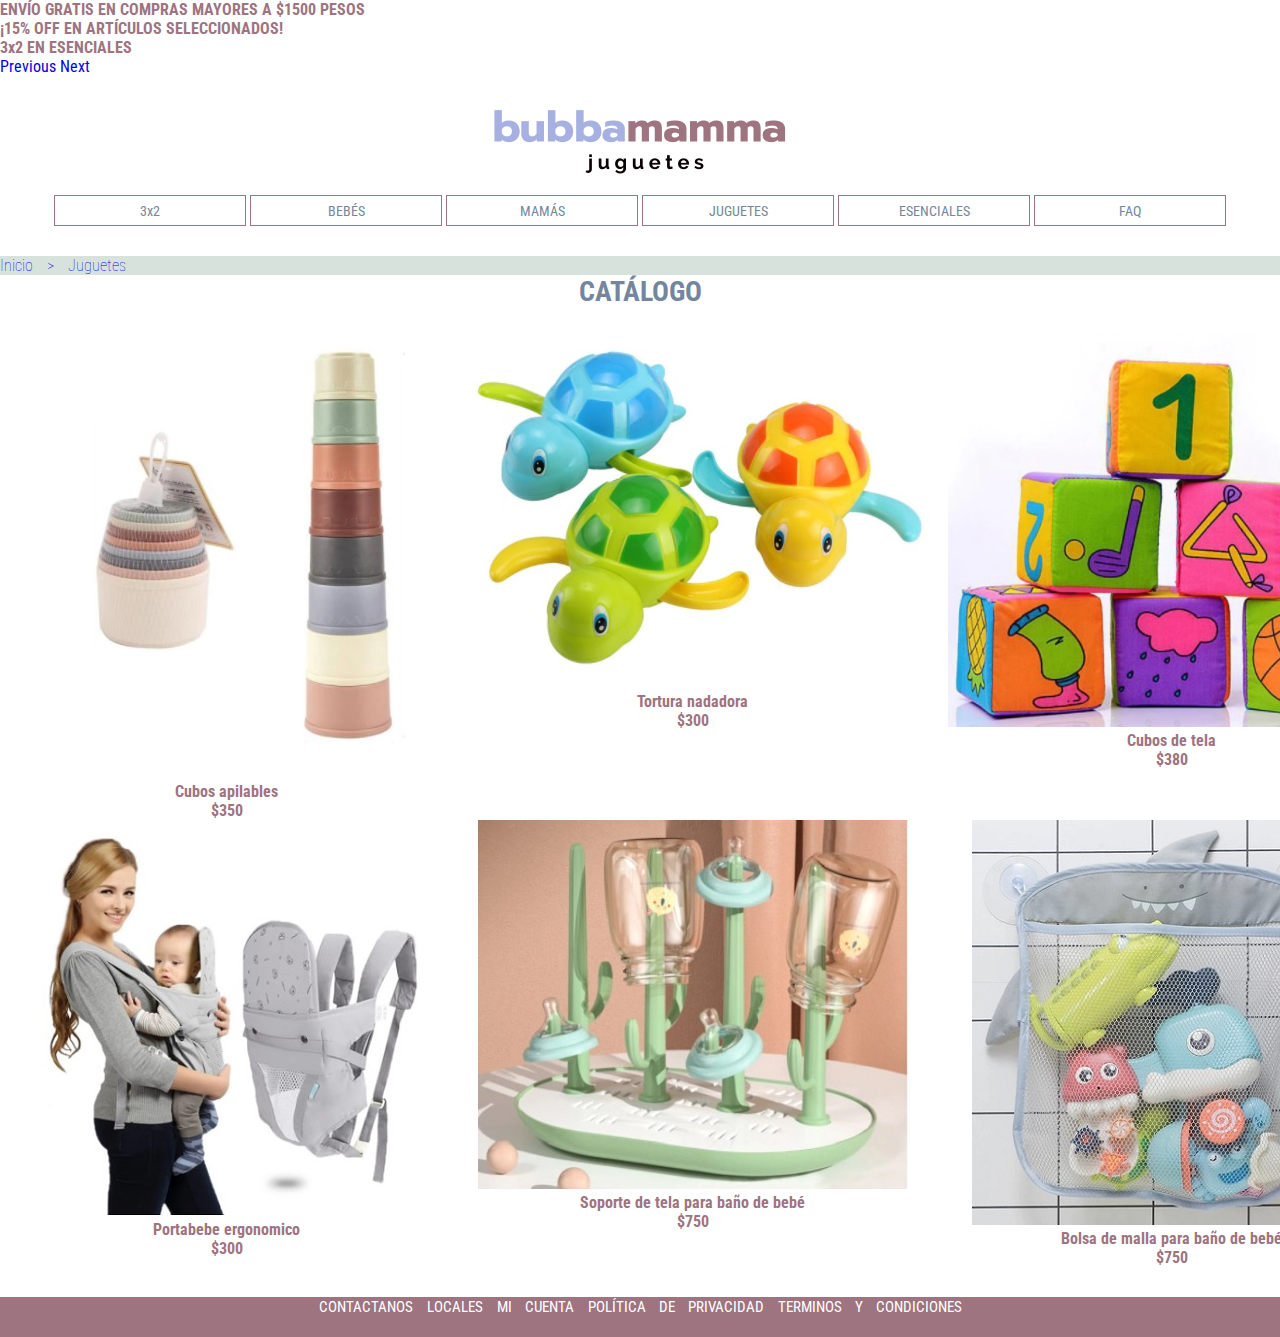
<file: assets/juguetes.html>
<!DOCTYPE html>
<html lang="en">

<head>
    <meta charset="UTF-8">
    <meta http-equiv="X-UA-Compatible" content="IE=edge">
    <meta name="viewport" content="width=device-width, initial-scale=1.0">
    <link rel="stylesheet" href="../css/index.css">
    <link rel="stylesheet" href="https://cdn.jsdelivr.net/npm/bootstrap@4.6.0/dist/css/bootstrap.min.css"
        integrity="sha384-B0vP5xmATw1+K9KRQjQERJvTumQW0nPEzvF6L/Z6nronJ3oUOFUFpCjEUQouq2+l" crossorigin="anonymous">
    <link rel="stylesheet" href="https://use.fontawesome.com/releases/v5.8.1/css/all.css"
        integrity="sha384-50oBUHEmvpQ+1lW4y57PTFmhCaXp0ML5d60M1M7uH2+nqUivzIebhndOJK28anvf" crossorigin="anonymous">
    <link rel="preconnect" href="https://fonts.googleapis.com">
    <link rel="preconnect" href="https://fonts.gstatic.com" crossorigin>
    <link href="https://fonts.googleapis.com/css2?family=Roboto+Condensed:wght@300&display=swap" rel="stylesheet">
    <meta name="viewport" content="width=device-width, initial-scale=1.0">
    <link rel="stylesheet" href="https://use.fontawesome.com/releases/v5.8.1/css/all.css"
        integrity="sha384-50oBUHEmvpQ+1lW4y57PTFmhCaXp0ML5d60M1M7uH2+nqUivzIebhndOJK28anvf" crossorigin="anonymous">
    <meta name="viewport" content="width=device-width, initial-scale=1.0">
    <link rel="stylesheet" href="https://cdnjs.cloudflare.com/ajax/libs/animate.css/4.1.1/animate.min.css" />
    <meta name="description" content="Bubba & Mamma es una tienda online 
    de ropa y gadgets para niños, niñas y mamás con envíos a todo el mundo.
    Nos enfocamos en acompañarte durante la etapa de maternidad.">
    <meta name="keywords" content="tienda niño, tienda bebé, tienda niña, tienda mamás,
    tienda mamá, maternidad, ropa de mamás, ropa de bebés, ropa de niños, 
    niño, niña, bebé, mamá, primeriza, juguetes, juegos, didácticos, montessori, futura mamá"> 
    <title>Bubba & Mamma Juguetes</title>
</head>

<body>
    <header>
        <!-- Carousel con promociones -->
        <div class="container">
            <div id="carouselContent" class="carousel slide" data-ride="carousel">
                <div class="carousel-inner" role="listbox">
                    <div class="carousel-item active text-center p-4">
                        <p> ENVÍO GRATIS EN COMPRAS MAYORES A $1500 PESOS </p>
                    </div>
                    <div class="carousel-item text-center p-4">
                        <p>¡15% OFF EN ARTÍCULOS SELECCIONADOS!</p>
                    </div>
                    <div class="carousel-item text-center p-4">
                        <p> 3x2 EN ESENCIALES </p>
                    </div>
                </div>
                <a class="carousel-control-prev" href="#carouselContent" role="button" data-slide="prev">
                    <span class="carousel-control-prev-icon" aria-hidden="true"></span>
                    <span class="sr-only">Previous</span>
                </a>
                <a class="carousel-control-next" href="#carouselContent" role="button" data-slide="next">
                    <span class="carousel-control-next-icon" aria-hidden="true"></span>
                    <span class="sr-only">Next</span>
                </a>
            </div>
        </div>
        <!-- Iconos para registrarse, acceder a la cuenta y el shopping cart -->
        <div class="iconos">
            <a id=usuario href="../assets/micuenta.html"><i class="fas fa-user"></a></i>
            <a id=fav href="../assets/micuenta.html"><i class="fas fa-heart"></a></i>
            <a id="micarrito" href="../assets/micuenta.html"><i class="fas fa-shopping-cart"></a></i>
        </div>

    </header>
    <main>
        <!-- Logo personalizado de cada pagina -->
        <section class=animate__fadeIn id="logo">
            <a href="../index.html">
                <img src="../images/logojuguetes1.png" alt="Bubba Mamma sección Juguetes">
            </a>
        </section>
        <!--Menu de navegacion-->
        <div>
            <nav>
                <ul>
                    <li><a class="topnav" href="3x2.html">3x2</a> </li>
                    <li><a class="topnav" href="bebes.html"> BEBÉS </a></li>
                    <li><a class="topnav" href="mamas.html"> MAMÁS </a></li>
                    <li><a class="topnav" href="juguetes.html">JUGUETES </a> </li>
                    <li><a class="topnav" href="esenciales.html"> ESENCIALES </a> </li>
                    <li><a class="topnav" href="faq.html"> FAQ </a></li>
                </ul>
            </nav>
        </div>

        <!-- Seccion para indicarle al usuario en que pagina esta, que a su vez permite retonar al index -->
        <section>
            <ul class="inicio">
                <li> <a href="../index.html"> Inicio ></a> <a href="juguetes.html"> Juguetes </a> </li>
        </section>

        <!-- Catalogo de imagenes a la venta con descripcion breve -->
        <div>
            <h6> CATÁLOGO </h6>
        </div>

        <section class="catalogo">


            <div class="imgs">
                <img src="../images/Juguetes/DE INTERIOR/Cubos apilables .jpg" alt="Cubos apilables">
                <p> Cubos apilables</p>
                <p> $350 </p>
            </div>

            <div class="imgs">
                <img src="../images/Juguetes/DE PLAYA/Tortura nadadora.jpg" alt="Tortura nadadora">
                <p> Tortura nadadora </p>
                <p> $300 </p>
            </div>

            <div class="imgs">
                <img src="../images/Juguetes/DE INTERIOR/Cubos de tela .jpg" alt="Cubos de tela">
                <p> Cubos de tela </p>
                <p> $380 </p>
            </div>

            <div class="imgs">
                <img src="../images/Esenciales/OTROS/portabebe ergonomico.jpg" alt="Extensor de silicona para grifo">
                <p> Portabebe ergonomico </p>
                <p> $300 </p>
            </div>

            <div class="imgs">
                <img src="../images/Esenciales/OTROS/Escurridor de mamadera.jpg"
                    alt="Soporte de tela ajustable para baño de bebé">
                <p>Soporte de tela para baño de bebé</p>
                <p> $750 </p>
            </div>

            <div class="imgs">
                <img src="../images/Esenciales/OTROS/Bolsa de malla para baño de bebe.jpg"
                    alt="Soporte de tela ajustable para baño de bebé">
                <p>Bolsa de malla para baño de bebé</p>
                <p> $750 </p>
            </div>


        </section>

    </main>

    <!-- Footer con informacion pertinente para el usuario -->
    <footer>
        <ul class="footer">
            <li> <a href="faq.html"> CONTACTANOS </a></li>
            <li> <a href="faq.html"> LOCALES </a></li>
            <li> <a href="micuenta.html"> MI CUENTA </a></li>
            <li> <a href="faq.html"> POLÍTICA DE PRIVACIDAD </a></li>
            <li> <a href="faq.html"> TERMINOS Y CONDICIONES </a></li>
        </ul>
    </footer>

    <script src="https://code.jquery.com/jquery-3.5.1.slim.min.js"
        integrity="sha384-DfXdz2htPH0lsSSs5nCTpuj/zy4C+OGpamoFVy38MVBnE+IbbVYUew+OrCXaRkfj"
        crossorigin="anonymous"></script>
    <script src="https://cdn.jsdelivr.net/npm/popper.js@1.16.1/dist/umd/popper.min.js"
        integrity="sha384-9/reFTGAW83EW2RDu2S0VKaIzap3H66lZH81PoYlFhbGU+6BZp6G7niu735Sk7lN"
        crossorigin="anonymous"></script>
    <script src="https://cdn.jsdelivr.net/npm/bootstrap@4.6.0/dist/js/bootstrap.min.js"
        integrity="sha384-+YQ4JLhjyBLPDQt//I+STsc9iw4uQqACwlvpslubQzn4u2UU2UFM80nGisd026JF"
        crossorigin="anonymous"></script>

</body>

</html>
</file>
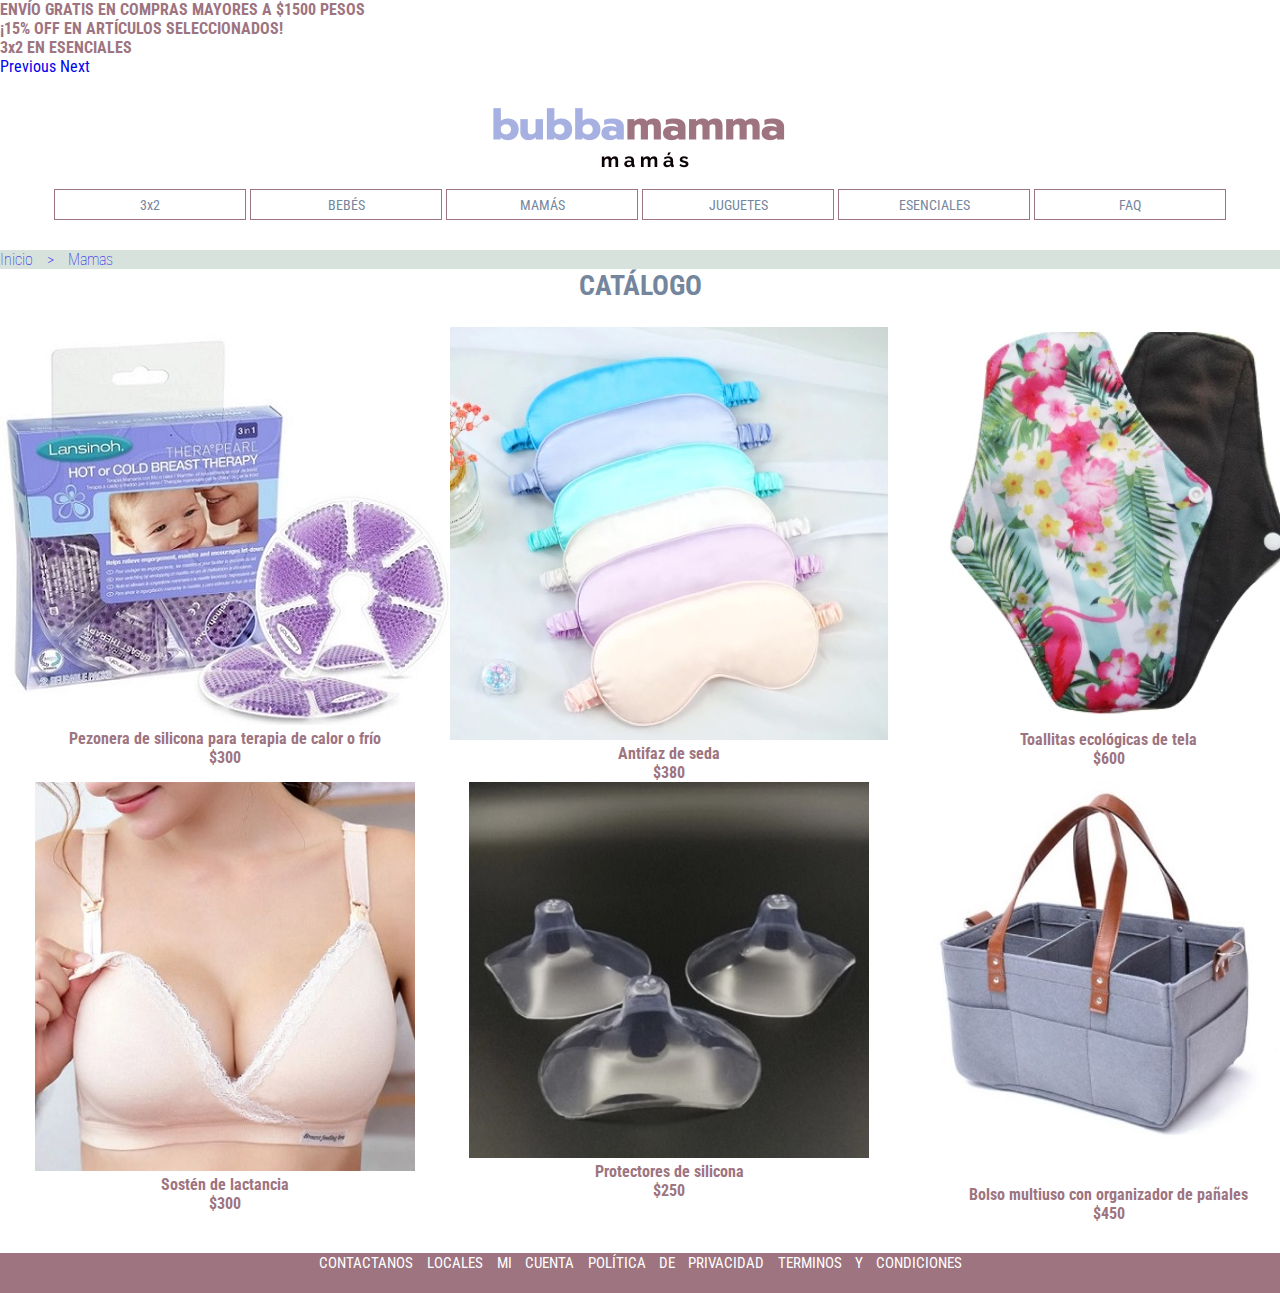
<file: assets/mamas.html>
<!DOCTYPE html>
<html lang="en">

<head>
    <meta charset="UTF-8">
    <meta http-equiv="X-UA-Compatible" content="IE=edge">
    <meta name="viewport" content="width=device-width, initial-scale=1.0">
    <link rel="stylesheet" href="../css/index.css">
    <link rel="stylesheet" href="https://cdn.jsdelivr.net/npm/bootstrap@4.6.0/dist/css/bootstrap.min.css"
        integrity="sha384-B0vP5xmATw1+K9KRQjQERJvTumQW0nPEzvF6L/Z6nronJ3oUOFUFpCjEUQouq2+l" crossorigin="anonymous">
    <link rel="preconnect" href="https://fonts.googleapis.com">
    <link rel="preconnect" href="https://fonts.gstatic.com" crossorigin>
    <link href="https://fonts.googleapis.com/css2?family=Roboto+Condensed:wght@300&display=swap" rel="stylesheet">
    <meta name="viewport" content="width=device-width, initial-scale=1.0">
    <link rel="stylesheet" href="https://use.fontawesome.com/releases/v5.8.1/css/all.css"
        integrity="sha384-50oBUHEmvpQ+1lW4y57PTFmhCaXp0ML5d60M1M7uH2+nqUivzIebhndOJK28anvf" crossorigin="anonymous">
    <meta name="viewport" content="width=device-width, initial-scale=1.0">
    <link rel="stylesheet" href="https://cdnjs.cloudflare.com/ajax/libs/animate.css/4.1.1/animate.min.css" />
    <meta name="description" content="Bubba & Mamma es una tienda online 
    de ropa y gadgets para niños, niñas y mamás con envíos a todo el mundo.
    Nos enfocamos en acompañarte durante la etapa de maternidad.">
    <meta name="keywords" content="tienda niño, tienda bebé, tienda niña, tienda mamás,
    tienda mamá, maternidad, ropa de mamás, ropa de bebés, ropa de niños, 
    niño, niña, bebé, mamá, primeriza, madre, futura mamá"> 
    <title>Bubba & Mamma mamás</title>
</head>

<body>
    <header>
        <!-- Carousel con promociones -->
        <div class="container">
            <div id="carouselContent" class="carousel slide" data-ride="carousel">
                <div class="carousel-inner" role="listbox">
                    <div class="carousel-item active text-center p-4">
                        <p> ENVÍO GRATIS EN COMPRAS MAYORES A $1500 PESOS </p>
                    </div>
                    <div class="carousel-item text-center p-4">
                        <p>¡15% OFF EN ARTÍCULOS SELECCIONADOS!</p>
                    </div>
                    <div class="carousel-item text-center p-4">
                        <p> 3x2 EN ESENCIALES </p>
                    </div>
                </div>
                <a class="carousel-control-prev" href="#carouselContent" role="button" data-slide="prev">
                    <span class="carousel-control-prev-icon" aria-hidden="true"></span>
                    <span class="sr-only">Previous</span>
                </a>
                <a class="carousel-control-next" href="#carouselContent" role="button" data-slide="next">
                    <span class="carousel-control-next-icon" aria-hidden="true"></span>
                    <span class="sr-only">Next</span>
                </a>
            </div>
        </div>
        <!-- Iconos para registrarse, acceder a la cuenta y el shopping cart -->
        <div class="iconos">
            <a id=usuario href="../assets/micuenta.html"><i class="fas fa-user"></a></i>
            <a id=fav href="../assets/micuenta.html"><i class="fas fa-heart"></a></i>
            <a id="micarrito" href="../assets/micuenta.html"><i class="fas fa-shopping-cart"></a></i>
        </div>

    </header>
    <main>
        <!-- Logo personalizado de cada pagina -->
        <section class=animate__fadeIn id="logo">
            <a href="../index.html">
                <img src="../images/logomamas1.png" alt="Bubba Mamma mamas">
            </a>
        </section>
        <!-- Menu de navegacion -->
        <div>
            <nav>
                <ul>
                    <li><a class="topnav" href="3x2.html">3x2</a> </li>
                    <li><a class="topnav" href="bebes.html"> BEBÉS </a></li>
                    <li><a class="topnav" href="mamas.html"> MAMÁS </a></li>
                    <li><a class="topnav" href="juguetes.html">JUGUETES </a> </li>
                    <li><a class="topnav" href="esenciales.html"> ESENCIALES </a> </li>
                    <li><a class="topnav" href="faq.html"> FAQ </a></li>
                </ul>
            </nav>
        </div>

        <!-- Seccion para indicarle al usuario en que pagina esta, que a su vez permite retonar al index -->
        <section>
            <ul class="inicio">
                <li> <a href="../index.html"> Inicio ></a> <a href="mamas.html"> Mamas </a> </li>
        </section>

        <!-- Catalogo de imagenes a la venta con descripcion breve -->
        <div>
            <h6> CATÁLOGO </h6>
        </div>

        <section class="catalogo">

            <div class="imgs">
                <img src="../images/Ropa mama/AMAMANTAR/pezonera de silicona para terapia de calor o frio 1.jpg"
                    alt="Pezonera de silicona para terapia de frío o calor">
                <p> Pezonera de silicona para terapia de calor o frío</p>
                <p> $300 </p>
            </div>

            <div class="imgs">
                <img src="../images/Ropa mama/OTROS/Antifaz de seda .jpg" alt="Antifaz de seda">
                <p>Antifaz de seda</p>
                <p> $380 </p>
            </div>

            <div class="imgs">
                <img src="../images/Ropa mama/POSPARTO/toallitats.jpg" alt="Toallitas ecológicas de tela">
                <p>Toallitas ecológicas de tela</p>
                <p> $600 </p>
            </div>

            <div class="imgs">
                <img src="../images/Ropa mama/AMAMANTAR/Sujetador de lactancia.jpg" alt="Sostén de lactancia">
                <p>Sostén de lactancia</p>
                <p> $300 </p>
            </div>

            <div class="imgs">
                <img src="../images/Ropa mama/AMAMANTAR/Protectores de silicona .jpg" alt="Protectores de silicona">
                <p>Protectores de silicona</p>
                <p> $250 </p>
            </div>

            <div class="imgs">
                <img src="../images/Esenciales/OTROS/Bolso multiuso con organizador de pañales.jpg"
                    alt="Bolso multiuso con organizador de pañales">
                <p>Bolso multiuso con organizador de pañales</p>
                <p> $450 </p>
            </div>

        </section>

    </main>
    <!-- Footer con informacion pertinente para el usuario -->
    <footer>
        <ul class="footer">
            <li> <a href="faq.html"> CONTACTANOS </a></li>
            <li> <a href="faq.html"> LOCALES </a></li>
            <li> <a href="micuenta.html"> MI CUENTA </a></li>
            <li> <a href="faq.html"> POLÍTICA DE PRIVACIDAD </a></li>
            <li> <a href="faq.html"> TERMINOS Y CONDICIONES </a></li>
        </ul>
    </footer>

    <script src="https://code.jquery.com/jquery-3.5.1.slim.min.js"
        integrity="sha384-DfXdz2htPH0lsSSs5nCTpuj/zy4C+OGpamoFVy38MVBnE+IbbVYUew+OrCXaRkfj"
        crossorigin="anonymous"></script>
    <script src="https://cdn.jsdelivr.net/npm/popper.js@1.16.1/dist/umd/popper.min.js"
        integrity="sha384-9/reFTGAW83EW2RDu2S0VKaIzap3H66lZH81PoYlFhbGU+6BZp6G7niu735Sk7lN"
        crossorigin="anonymous"></script>
    <script src="https://cdn.jsdelivr.net/npm/bootstrap@4.6.0/dist/js/bootstrap.min.js"
        integrity="sha384-+YQ4JLhjyBLPDQt//I+STsc9iw4uQqACwlvpslubQzn4u2UU2UFM80nGisd026JF"
        crossorigin="anonymous"></script>

</body>

</html>
</file>
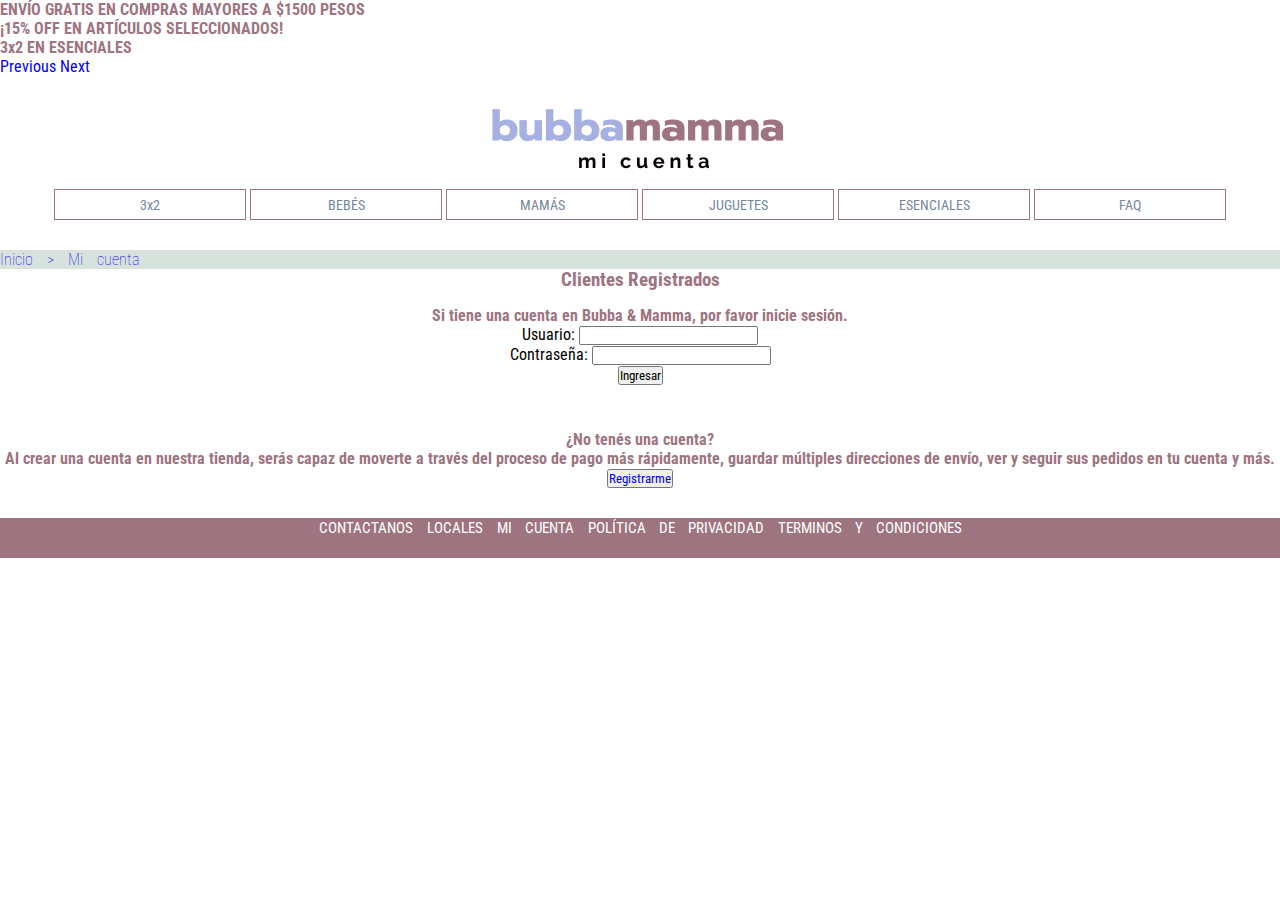
<file: assets/micuenta.html>
<!DOCTYPE html>
<html lang="en">

<head>
    <meta charset="UTF-8">
    <meta http-equiv="X-UA-Compatible" content="IE=edge">
    <meta name="viewport" content="width=device-width, initial-scale=1.0">
    <link rel="stylesheet" href="../css/index.css">
    <link rel="stylesheet" href="https://cdn.jsdelivr.net/npm/bootstrap@4.6.0/dist/css/bootstrap.min.css"
        integrity="sha384-B0vP5xmATw1+K9KRQjQERJvTumQW0nPEzvF6L/Z6nronJ3oUOFUFpCjEUQouq2+l" crossorigin="anonymous">
    <link rel="preconnect" href="https://fonts.googleapis.com">
    <link rel="preconnect" href="https://fonts.gstatic.com" crossorigin>
    <link href="https://fonts.googleapis.com/css2?family=Roboto+Condensed:wght@300&display=swap" rel="stylesheet">
    <meta name="viewport" content="width=device-width, initial-scale=1.0">
    <link rel="stylesheet" href="https://use.fontawesome.com/releases/v5.8.1/css/all.css"
        integrity="sha384-50oBUHEmvpQ+1lW4y57PTFmhCaXp0ML5d60M1M7uH2+nqUivzIebhndOJK28anvf" crossorigin="anonymous">
    <meta name="viewport" content="width=device-width, initial-scale=1.0">
    <link rel="stylesheet" href="https://cdnjs.cloudflare.com/ajax/libs/animate.css/4.1.1/animate.min.css" />
    <meta name="description" content="Bubba & Mamma es una tienda online 
    de ropa y gadgets para niños, niñas y mamás con envíos a todo el mundo.
    Nos enfocamos en acompañarte durante la etapa de maternidad. ¡Registrate y empeza a comprar!">
    <meta name="keywords" content="tienda niño, tienda bebé, tienda niña, tienda mamás,
    tienda mamá, maternidad, ropa de mamás, ropa de bebés, ropa de niños, 
    niño, niña, bebé, mamá, primeriza, futura mamá"> 
    <title>Mi cuenta</title>
</head>

<body>
    <header>
        <!-- Carousel con promociones -->
        <div class="container">
            <div id="carouselContent" class="carousel slide" data-ride="carousel">
                <div class="carousel-inner" role="listbox">
                    <div class="carousel-item active text-center p-4">
                        <p> ENVÍO GRATIS EN COMPRAS MAYORES A $1500 PESOS </p>
                    </div>
                    <div class="carousel-item text-center p-4">
                        <p>¡15% OFF EN ARTÍCULOS SELECCIONADOS!</p>
                    </div>
                    <div class="carousel-item text-center p-4">
                        <p> 3x2 EN ESENCIALES </p>
                    </div>
                </div>
                <a class="carousel-control-prev" href="#carouselContent" role="button" data-slide="prev">
                    <span class="carousel-control-prev-icon" aria-hidden="true"></span>
                    <span class="sr-only">Previous</span>
                </a>
                <a class="carousel-control-next" href="#carouselContent" role="button" data-slide="next">
                    <span class="carousel-control-next-icon" aria-hidden="true"></span>
                    <span class="sr-only">Next</span>
                </a>
            </div>
        </div>
        <!-- Iconos para registrarse, acceder a la cuenta y el shopping cart -->
        <div class="iconos">
            <a id=usuario href="../assets/micuenta.html"><i class="fas fa-user"></a></i>
            <a id=fav href="../assets/micuenta.html"><i class="fas fa-heart"></a></i>
            <a id="micarrito" href="../assets/micuenta.html"><i class="fas fa-shopping-cart"></a></i>
        </div>
    </header>
    <main>
        <!-- Logo personalizado de cada pagina -->
        <section class=animate__fadeIn id="logo">
            <a href="../index.html">
                <img src="../images/logomicuenta1.png" alt="Bubba Mamma mi cuenta">
            </a>
        </section>
        <!--Menu de navegacion-->
        <div>
            <nav>
                <ul>
                    <li><a class="topnav" href="3x2.html">3x2</a> </li>
                    <li><a class="topnav" href="bebes.html"> BEBÉS </a></li>
                    <li><a class="topnav" href="mamas.html"> MAMÁS </a></li>
                    <li><a class="topnav" href="juguetes.html">JUGUETES </a> </li>
                    <li><a class="topnav" href="esenciales.html"> ESENCIALES </a> </li>
                    <li><a class="topnav" href="faq.html"> FAQ </a></li>
                </ul>
            </nav>
        </div>

        <!-- Seccion para indicarle al usuario en que pagina esta, que a su vez permite retonar al index -->
        <section>
            <ul class="inicio">
                <li> <a href="../index.html"> Inicio ></a> <a href="micuenta.html"> Mi cuenta </a> </li>
        </section>

        <!--Formulario para ingresar a la pagina o boton para registrarse -->
        <div class="registro">
            <h3> Clientes Registrados </h3>
            <h4> Si tiene una cuenta en Bubba & Mamma, por favor inicie sesión.</h4>
            <form id=entrar action="Ingresar" method="GET">
                <label for="usuario">Usuario: </label>
                <input type="text"> <br>
                <label for="contraseña">Contraseña: </label>
                <input type="password"> <br>
                <input type="submit" value="Ingresar">
            </form>

            <h4> ¿No tenés una cuenta? </h4>
            <p> Al crear una cuenta en nuestra tienda,
                serás capaz de moverte a través del proceso de pago más rápidamente,
                guardar múltiples direcciones de envío, ver y seguir sus pedidos en tu cuenta y más.</p>
            <button class="RegBoton"><a href="registro.html"> Registrarme </a></button>
        </div>

    </main>

    <!-- Footer con informacion pertinente para el usuario -->
    <footer>
        <ul class="footer">
            <li> <a href="faq.html"> CONTACTANOS </a></li>
            <li> <a href="faq.html"> LOCALES </a></li>
            <li> <a href="micuenta.html"> MI CUENTA </a></li>
            <li> <a href="faq.html"> POLÍTICA DE PRIVACIDAD </a></li>
            <li> <a href="faq.html"> TERMINOS Y CONDICIONES </a></li>
        </ul>
    </footer>

    <script src="https://code.jquery.com/jquery-3.5.1.slim.min.js"
        integrity="sha384-DfXdz2htPH0lsSSs5nCTpuj/zy4C+OGpamoFVy38MVBnE+IbbVYUew+OrCXaRkfj"
        crossorigin="anonymous"></script>
    <script src="https://cdn.jsdelivr.net/npm/popper.js@1.16.1/dist/umd/popper.min.js"
        integrity="sha384-9/reFTGAW83EW2RDu2S0VKaIzap3H66lZH81PoYlFhbGU+6BZp6G7niu735Sk7lN"
        crossorigin="anonymous"></script>
    <script src="https://cdn.jsdelivr.net/npm/bootstrap@4.6.0/dist/js/bootstrap.min.js"
        integrity="sha384-+YQ4JLhjyBLPDQt//I+STsc9iw4uQqACwlvpslubQzn4u2UU2UFM80nGisd026JF"
        crossorigin="anonymous"></script>

</body>

</html>
</file>
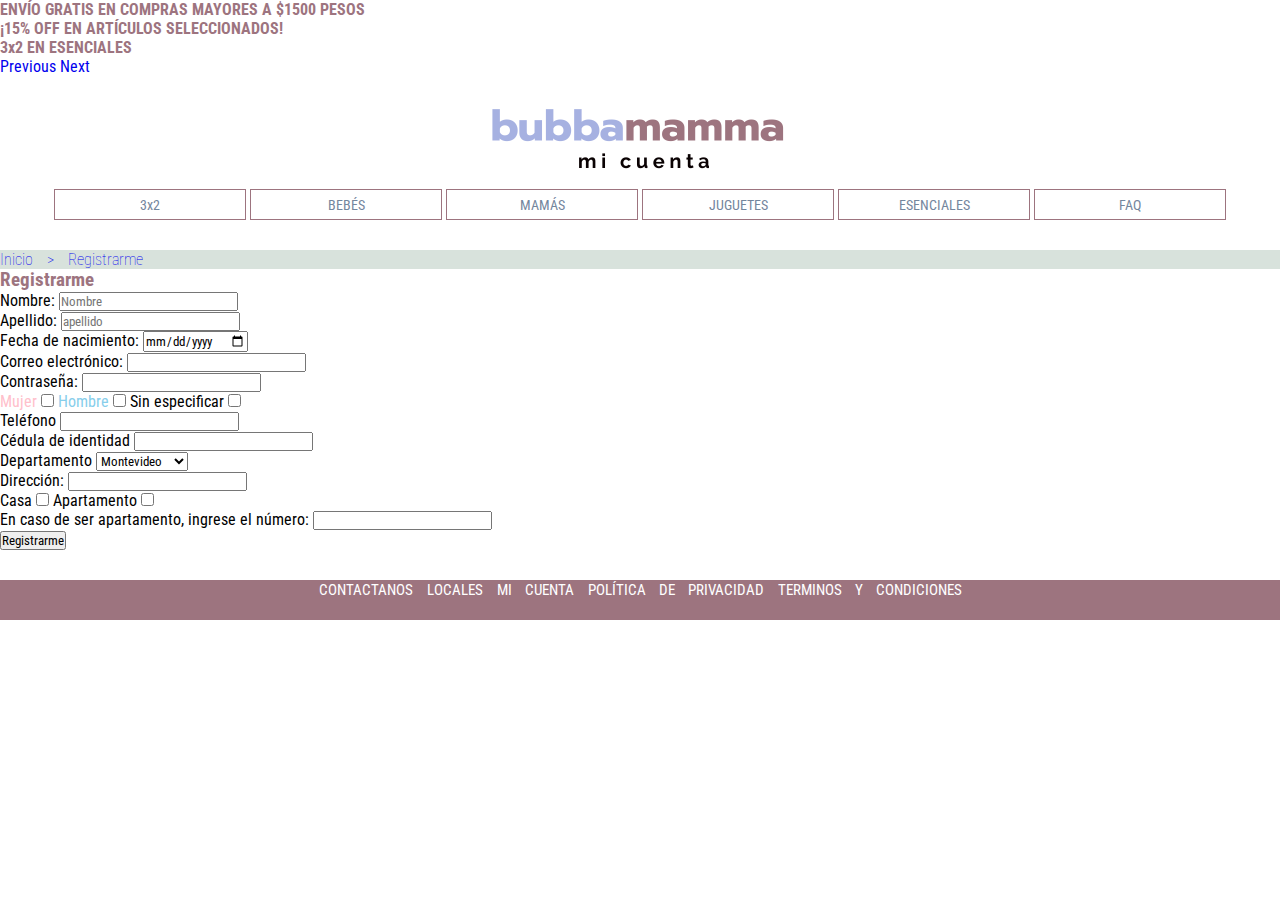
<file: assets/registro.html>
<!DOCTYPE html>
<html lang="en">

<head>
    <meta charset="UTF-8">
    <meta http-equiv="X-UA-Compatible" content="IE=edge">
    <meta name="viewport" content="width=device-width, initial-scale=1.0">
    <link rel="stylesheet" href="../css/index.css">
    <link rel="stylesheet" href="https://cdn.jsdelivr.net/npm/bootstrap@4.6.0/dist/css/bootstrap.min.css"
        integrity="sha384-B0vP5xmATw1+K9KRQjQERJvTumQW0nPEzvF6L/Z6nronJ3oUOFUFpCjEUQouq2+l" crossorigin="anonymous">
    <link rel="preconnect" href="https://fonts.googleapis.com">
    <link rel="preconnect" href="https://fonts.gstatic.com" crossorigin>
    <link href="https://fonts.googleapis.com/css2?family=Roboto+Condensed:wght@300&display=swap" rel="stylesheet">
    <meta name="viewport" content="width=device-width, initial-scale=1.0">
    <link rel="stylesheet" href="https://use.fontawesome.com/releases/v5.8.1/css/all.css"
        integrity="sha384-50oBUHEmvpQ+1lW4y57PTFmhCaXp0ML5d60M1M7uH2+nqUivzIebhndOJK28anvf" crossorigin="anonymous">
    <meta name="viewport" content="width=device-width, initial-scale=1.0">
    <link rel="stylesheet" href="https://cdnjs.cloudflare.com/ajax/libs/animate.css/4.1.1/animate.min.css" />
    <meta name="description" content="Bubba & Mamma es una tienda online 
    de ropa y gadgets para niños, niñas y mamás con envíos a todo el mundo.
    Nos enfocamos en acompañarte durante la etapa de maternidad. ¡Registrate y 
    empeza a comprar!">
    <meta name="keywords" content="tienda niño, tienda bebé, tienda niña, tienda mamás,
    tienda mamá, maternidad, ropa de mamás, ropa de bebés, ropa de niños, 
    niño, niña, bebé, mamá, primeriza, futura mamá"> 
    <title>Registrarme</title>
</head>

<body>
    <header>
        <!-- Carousel con promociones -->
        <div class="container">
            <div id="carouselContent" class="carousel slide" data-ride="carousel">
                <div class="carousel-inner" role="listbox">
                    <div class="carousel-item active text-center p-4">
                        <p> ENVÍO GRATIS EN COMPRAS MAYORES A $1500 PESOS </p>
                    </div>
                    <div class="carousel-item text-center p-4">
                        <p>¡15% OFF EN ARTÍCULOS SELECCIONADOS!</p>
                    </div>
                    <div class="carousel-item text-center p-4">
                        <p> 3x2 EN ESENCIALES </p>
                    </div>
                </div>
                <a class="carousel-control-prev" href="#carouselContent" role="button" data-slide="prev">
                    <span class="carousel-control-prev-icon" aria-hidden="true"></span>
                    <span class="sr-only">Previous</span>
                </a>
                <a class="carousel-control-next" href="#carouselContent" role="button" data-slide="next">
                    <span class="carousel-control-next-icon" aria-hidden="true"></span>
                    <span class="sr-only">Next</span>
                </a>
            </div>
        </div>
        <!-- Iconos para registrarse, acceder a la cuenta y el shopping cart -->
        <div class="iconos">
            <a id=usuario href="../assets/micuenta.html"><i class="fas fa-user"></a></i>
            <a id=fav href="../assets/micuenta.html"><i class="fas fa-heart"></a></i>
            <a id="micarrito" href="../assets/micuenta.html"><i class="fas fa-shopping-cart"></a></i>
        </div>
        <!-- Logo personalizado de cada pagina -->
        <section class=animate__fadeIn id="logo">
            <a href="../index.html">
                <img src="../images/logomicuenta1.png" alt="Bubba Mamma registrarme">
            </a>
        </section>
        <!--Menu de navegacion-->
        <div>
            <nav>
                <ul>
                    <li><a class="topnav" href="3x2.html">3x2</a> </li>
                    <li><a class="topnav" href="bebes.html"> BEBÉS </a></li>
                    <li><a class="topnav" href="mamas.html"> MAMÁS </a></li>
                    <li><a class="topnav" href="juguetes.html">JUGUETES </a> </li>
                    <li><a class="topnav" href="esenciales.html"> ESENCIALES </a> </li>
                    <li><a class="topnav" href="faq.html"> FAQ </a></li>
                </ul>
            </nav>
        </div>

    </header>
    <main>
        <!-- Seccion para indicarle al usuario en que pagina esta, que a su vez permite retonar al index -->
        <section>
            <ul class="inicio">
                <li> <a href="../index.html"> Inicio ></a> <a href="registro.html"> Registrarme </a> </li>
        </section>

        <h3> Registrarme </h3>

        <!-- Formulario para registrarse a la pagina -->
        <section>
            <form action="registro" method="GET">
                <div>
                    <label for="name">Nombre: </label>
                    <input type="text" name="name" placeholder="Nombre" required>
                    <br>
                    <label for="lastname">Apellido: </label>
                    <input type="text" name="lastname" placeholder="apellido" required>
                    <br>
                    <label for="date"> Fecha de nacimiento: </label>
                    <input type="date" name="date" id="date" required>
                    <br>
                    <label for="email">Correo electrónico: </label>
                    <input type="email" name="email" required>
                    <br>
                    <label for="password">Contraseña: </label>
                    <input type="password" name="password" required>
                    <br>
                    <label class="genero-1" for="genero-1">Mujer</label>
                    <input type="checkbox" name="genero-1">
                    <label class="genero-2" for="genero-2">Hombre</label>
                    <input type="checkbox" name="genero-2">
                    <label class="genero-3" for="genero-3"> Sin especificar </label>
                    <input type="checkbox" name="genero-3">
                    <br>
                    <label for="phone"> Teléfono </label>
                    <input type="text" name="phone" required>
                    <br>
                    <label for="id"> Cédula de identidad </label>
                    <input type="text" name="id" required>
                    <br>
                    <label for="country"> Departamento </label>
                    <select name="country" id="country" required>
                        <option value="Montevideo"> Montevideo </option>
                        <option value="Canelones"> Canelones </option>
                        <option value="Maldonado"> Maldonado </option>
                        <option value="Durazno"> Durazno </option>
                        <option value="Artigas"> Artigas </option>
                        <option value="Cerro Largo">Cerro Largo </option>
                        <option value="Colonia"> Colonia </option>
                        <option value="Flores">Flores</option>
                        <option value="Florida">Florida </option>
                        <option value="Lavalleja">Lavalleja</option>
                        <option value="Paysandú"> Paysandú</option>
                        <option value="Río Negro">Río Negro</option>
                        <option value="Rivera">Rivera</option>
                        <option value="Rocha">Rocha</option>
                        <option value="Salto">Salto</option>
                        <option value="San José">San José</option>
                        <option value="Soriano">Soriano</option>
                        <option value="Tacuarembó">Tacuarembó</option>
                        <option value="Treinta y Tres">Treinta y Tres</option>
                    </select>
                    <br>
                    <label for="direccion">Dirección:</label>
                    <input type="text" name="direccion" id="direccion" required>
                    <br>
                    <label for="casa"> Casa </label>
                    <input type="checkbox" name="casa">
                    <label for="apto"> Apartamento </label>
                    <input type="checkbox" name="apto">
                    <br>
                    <label for="numapto">En caso de ser apartamento, ingrese el número:</label>
                    <input type="number" name="numapto" id="numapto">
                    <br>
                    <input type="submit" value="Registrarme">
                </div>
            </form>
        </section>
    </main>

    <!-- Footer con informacion pertinente para el usuario -->
    <footer>
        <ul class="footer">
            <li> <a href="faq.html"> CONTACTANOS </a></li>
            <li> <a href="faq.html"> LOCALES </a></li>
            <li> <a href="micuenta.html"> MI CUENTA </a></li>
            <li> <a href="faq.html"> POLÍTICA DE PRIVACIDAD </a></li>
            <li> <a href="faq.html"> TERMINOS Y CONDICIONES </a></li>
        </ul>
    </footer>

    <script src="https://code.jquery.com/jquery-3.5.1.slim.min.js"
        integrity="sha384-DfXdz2htPH0lsSSs5nCTpuj/zy4C+OGpamoFVy38MVBnE+IbbVYUew+OrCXaRkfj"
        crossorigin="anonymous"></script>
    <script src="https://cdn.jsdelivr.net/npm/popper.js@1.16.1/dist/umd/popper.min.js"
        integrity="sha384-9/reFTGAW83EW2RDu2S0VKaIzap3H66lZH81PoYlFhbGU+6BZp6G7niu735Sk7lN"
        crossorigin="anonymous"></script>
    <script src="https://cdn.jsdelivr.net/npm/bootstrap@4.6.0/dist/js/bootstrap.min.js"
        integrity="sha384-+YQ4JLhjyBLPDQt//I+STsc9iw4uQqACwlvpslubQzn4u2UU2UFM80nGisd026JF"
        crossorigin="anonymous"></script>

</body>

</html>
</file>
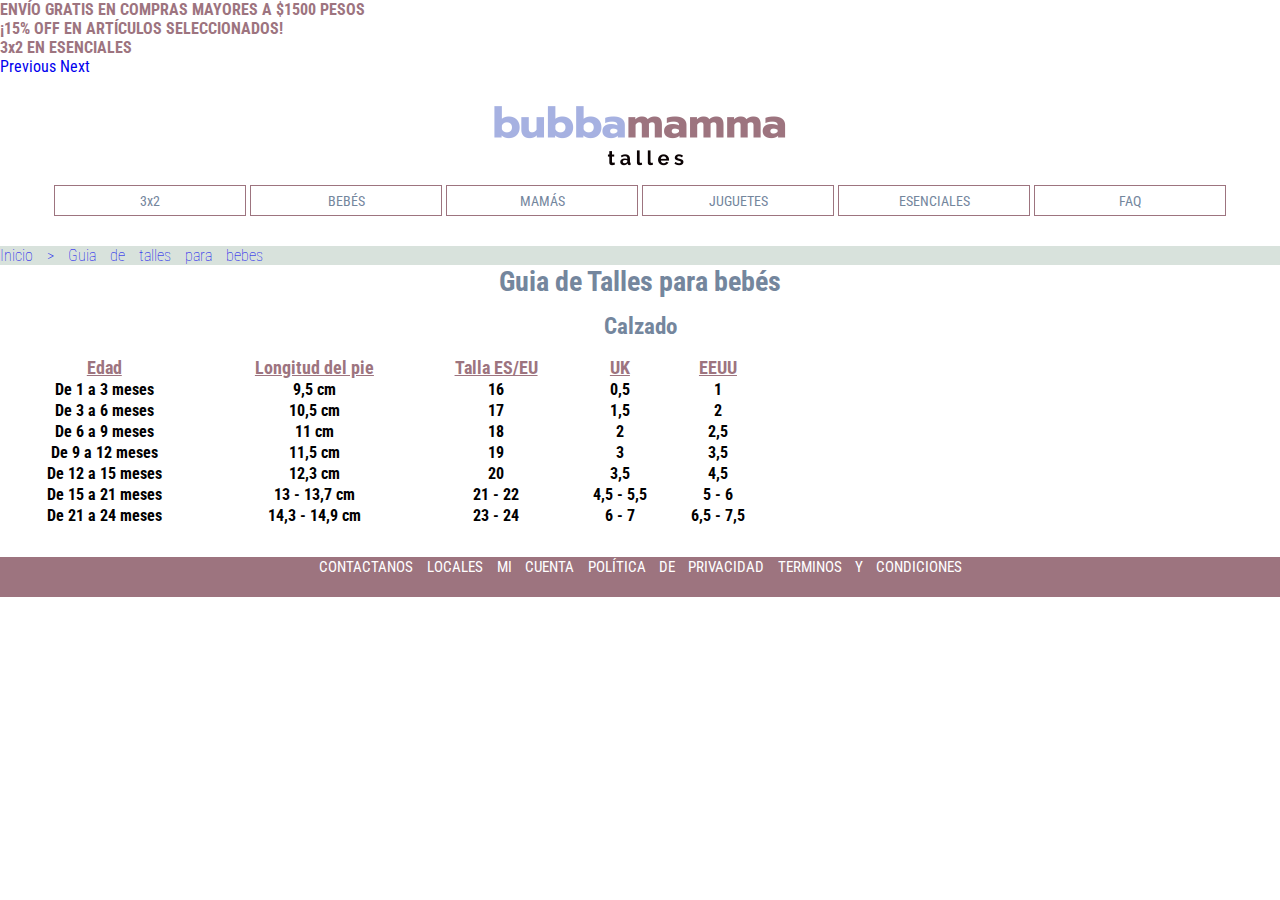
<file: assets/tallesbebes.html>
<!DOCTYPE html>
<html lang="en">

<head>
    <meta charset="UTF-8">
    <meta http-equiv="X-UA-Compatible" content="IE=edge">
    <meta name="viewport" content="width=device-width, initial-scale=1.0">
    <link rel="stylesheet" href="../css/index.css">
    <link rel="stylesheet" href="https://cdn.jsdelivr.net/npm/bootstrap@4.6.0/dist/css/bootstrap.min.css"
        integrity="sha384-B0vP5xmATw1+K9KRQjQERJvTumQW0nPEzvF6L/Z6nronJ3oUOFUFpCjEUQouq2+l" crossorigin="anonymous">
    <link rel="preconnect" href="https://fonts.googleapis.com">
    <link rel="preconnect" href="https://fonts.gstatic.com" crossorigin>
    <link href="https://fonts.googleapis.com/css2?family=Roboto+Condensed:wght@300&display=swap" rel="stylesheet">
    <meta name="viewport" content="width=device-width, initial-scale=1.0">
    <link rel="stylesheet" href="https://use.fontawesome.com/releases/v5.8.1/css/all.css"
        integrity="sha384-50oBUHEmvpQ+1lW4y57PTFmhCaXp0ML5d60M1M7uH2+nqUivzIebhndOJK28anvf" crossorigin="anonymous">
    <meta name="viewport" content="width=device-width, initial-scale=1.0">
    <link rel="stylesheet" href="https://cdnjs.cloudflare.com/ajax/libs/animate.css/4.1.1/animate.min.css" />
    <meta name="description" content="Bubba & Mamma es una tienda online 
    de ropa y gadgets para niños, niñas y mamás con envíos a todo el mundo.
    Nos enfocamos en acompañarte durante la etapa de maternidad. ¿Querés
    saber el talle de tu bebé? Ingresa a nuestra página y enteráte. ">
    <meta name="keywords" content="tienda niño, tienda bebé, tienda niña, tienda mamás,
    tienda mamá, maternidad, ropa de mamás, ropa de bebés, ropa de niños, 
    niño, niña, bebé, mamá, primeriza, talles, talle bebé, talle niño, talle niña,
    tabla de talles para niños, futura mamá"> 
    <title>Guía de talles para bebés</title>
</head>

<body>
    <header>
        <!-- Carousel con promociones -->
        <div class="container">
            <div id="carouselContent" class="carousel slide" data-ride="carousel">
                <div class="carousel-inner" role="listbox">
                    <div class="carousel-item active text-center p-4">
                        <p> ENVÍO GRATIS EN COMPRAS MAYORES A $1500 PESOS </p>
                    </div>
                    <div class="carousel-item text-center p-4">
                        <p>¡15% OFF EN ARTÍCULOS SELECCIONADOS!</p>
                    </div>
                    <div class="carousel-item text-center p-4">
                        <p> 3x2 EN ESENCIALES </p>
                    </div>
                </div>
                <a class="carousel-control-prev" href="#carouselContent" role="button" data-slide="prev">
                    <span class="carousel-control-prev-icon" aria-hidden="true"></span>
                    <span class="sr-only">Previous</span>
                </a>
                <a class="carousel-control-next" href="#carouselContent" role="button" data-slide="next">
                    <span class="carousel-control-next-icon" aria-hidden="true"></span>
                    <span class="sr-only">Next</span>
                </a>
            </div>
        </div>
        <!-- Iconos para registrarse, acceder a la cuenta y el shopping cart -->
        <div class="iconos">
            <a id=usuario href="../assets/micuenta.html"><i class="fas fa-user"></a></i>
            <a id=fav href="../assets/micuenta.html"><i class="fas fa-heart"></a></i>
            <a id="micarrito" href="../assets/micuenta.html"><i class="fas fa-shopping-cart"></a></i>
        </div>

    </header>
    <main>
        <!-- Logo personalizado de cada pagina -->
        <section class=animate__fadeIn id="logo">
            <a href="../index.html">
                <img src="../images/logotalles1.png" alt="Bubba Mamma Guía de Talles">
            </a>
        </section>
        <!--Menu de navegacion-->
        <div>
            <nav>
                <ul>
                    <li><a class="topnav" href="3x2.html">3x2</a> </li>
                    <li><a class="topnav" href="bebes.html"> BEBÉS </a></li>
                    <li><a class="topnav" href="mamas.html"> MAMÁS </a></li>
                    <li><a class="topnav" href="juguetes.html">JUGUETES </a> </li>
                    <li><a class="topnav" href="esenciales.html"> ESENCIALES </a> </li>
                    <li><a class="topnav" href="faq.html"> FAQ </a></li>
                </ul>
            </nav>
        </div>
        <!-- Seccion para indicarle al usuario en que pagina esta, que a su vez permite retonar al index -->
        <section>
            <ul class="inicio">
                <li> <a href="../index.html"> Inicio ></a> <a href="tallesbebes.html"> Guia de talles para bebes </a>
                </li>
        </section>
        <!-- Tabla de guia de talles -->
        <h6> Guia de Talles para bebés </h6>
        <h6 class="calzado"> Calzado </h6>
        <div class="tabla">
            <table style="width: 60%" border: 1px;>
                <!-- Guia de talles -->
                <tr id="tabla">
                    <th> Edad </th> <!-- Inicio de fila -->
                    <th>Longitud del pie </th>
                    <th> Talla ES/EU </th>
                    <th> UK </th>
                    <th> EEUU </th>
                </tr> <!-- Cierre de fila -->
                <tr>
                    <!-- Inicio de la segunda fila-->
                    <th> De 1 a 3 meses </th>
                    <th> 9,5 cm </th>
                    <th> 16 </th>
                    <th> 0,5 </th>
                    <th> 1 </th>
                </tr> <!-- Cierre de la segunda fila -->
                <tr>
                    <!-- Inicio de la segunda fila-->
                    <th> De 3 a 6 meses </th>
                    <th> 10,5 cm </th>
                    <th> 17 </th>
                    <th> 1,5 </th>
                    <th> 2 </th>
                </tr> <!-- Cierre de la segunda fila -->
                <tr>
                    <!-- Inicio de la segunda fila-->
                    <th> De 6 a 9 meses </th>
                    <th> 11 cm </th>
                    <th> 18 </th>
                    <th> 2 </th>
                    <th> 2,5 </th>
                </tr> <!-- Cierre de la segunda fila -->
                <tr>
                    <!-- Inicio de la segunda fila-->
                    <th> De 9 a 12 meses </th>
                    <th> 11,5 cm </th>
                    <th> 19 </th>
                    <th> 3 </th>
                    <th> 3,5 </th>
                </tr> <!-- Cierre de la segunda fila -->
                <tr>
                    <!-- Inicio de la segunda fila-->
                    <th> De 12 a 15 meses </th>
                    <th> 12,3 cm </th>
                    <th> 20 </th>
                    <th> 3,5 </th>
                    <th> 4,5 </th>
                </tr> <!-- Cierre de la segunda fila -->
                <tr>
                    <th> De 15 a 21 meses </th>
                    <th> 13 - 13,7 cm </th>
                    <th> 21 - 22 </th>
                    <th> 4,5 - 5,5 </th>
                    <th> 5 - 6 </th>
                </tr>
                <tr>
                    <th> De 21 a 24 meses </th>
                    <th> 14,3 - 14,9 cm </th>
                    <th> 23 - 24 </th>
                    <th> 6 - 7 </th>
                    <th> 6,5 - 7,5 </th>
                </tr>
            </table>
        </div>
    </main>

    <!-- Footer con informacion pertinente para el usuario -->
    <footer>
        <ul class="footer">
            <li> <a href="faq.html"> CONTACTANOS </a></li>
            <li> <a href="faq.html"> LOCALES </a></li>
            <li> <a href="micuenta.html"> MI CUENTA </a></li>
            <li> <a href="faq.html"> POLÍTICA DE PRIVACIDAD </a></li>
            <li> <a href="faq.html"> TERMINOS Y CONDICIONES </a></li>
        </ul>
    </footer>

    <script src="https://code.jquery.com/jquery-3.5.1.slim.min.js"
        integrity="sha384-DfXdz2htPH0lsSSs5nCTpuj/zy4C+OGpamoFVy38MVBnE+IbbVYUew+OrCXaRkfj"
        crossorigin="anonymous"></script>
    <script src="https://cdn.jsdelivr.net/npm/popper.js@1.16.1/dist/umd/popper.min.js"
        integrity="sha384-9/reFTGAW83EW2RDu2S0VKaIzap3H66lZH81PoYlFhbGU+6BZp6G7niu735Sk7lN"
        crossorigin="anonymous"></script>
    <script src="https://cdn.jsdelivr.net/npm/bootstrap@4.6.0/dist/js/bootstrap.min.js"
        integrity="sha384-+YQ4JLhjyBLPDQt//I+STsc9iw4uQqACwlvpslubQzn4u2UU2UFM80nGisd026JF"
        crossorigin="anonymous"></script>


</body>

</html>
</file>
<file: css/index.css>
/* COLORES */
.bg-1 {
  background-color: pink;
}

.bg-2 {
  background-color: skyblue;
}

.bg-3 {
  background-color: springgreen;
}

.bg-pink {
  background-color: pink;
  margin: 20px;
}

.bg-skyblue {
  background-color: skyblue;
  margin: 20px;
}

.genero-1 {
  color: pink;
}

.genero-2 {
  color: skyblue;
}

* {
  font-family: "Roboto Condensed", sans-serif;
  box-sizing: border-box;
  margin: 0;
  padding: 0;
}

.RegBoton:hover {
  transform: scale(2);
}

nav a {
  text-decoration: none;
  color: inherit;
  font-size: 14px;
}
nav ul {
  text-align: center;
  padding-bottom: 30px;
}
nav li {
  display: inline-block;
  width: 15%;
  padding: 5px 10px;
  background-color: white;
  border: 1px solid #9D747F;
  color: #74869D;
  text-align: center;
  color: #fff;
}
nav li:hover {
  color: #fff;
  font-weight: bold;
  text-decoration: underline;
  background-image: linear-gradient(to right, #9D747Fff, #A27C86ff, #A8838Dff, #AD8B94ff, #B3939Cff, #B89BA3ff, #BEA2AAff, #C3AAB1ff, #C8B2B8ff, #CEB9BFff, #D3C1C6ff, #D9C9CEff, #DED1D5ff, #E4D8DCff, #E9E0E3ff);
  background-color: #fff;
  color: #000;
  font-weight: bold;
  text-decoration: underline;
}

.inicio {
  display: flex;
  color: white;
  background-color: #D8E2DC;
  font-size: 12px;
  font-weight: lighter;
}
.inicio:hover {
  color: black;
  font-weight: bold;
}
.inicio li {
  word-spacing: 10px;
}
.inicio li a:hover {
  color: #000;
  font-weight: bold;
}

h3 {
  color: #9D747F;
}
h3 a {
  color: #74869D;
}

#usuario {
  color: #74869D;
  letter-spacing: 10px;
}
#usuario:hover {
  color: #9D747F;
}

#fav {
  color: #74869D;
  letter-spacing: 10px;
}
#fav:hover {
  color: #9D747F;
}

#micarrito {
  color: #74869D;
  letter-spacing: 10px;
}
#micarrito:hover {
  color: #9D747F;
}

.iconos {
  display: inline-block;
  text-align: left;
  padding-left: 90%;
}

h4 {
  color: #9D747F;
  padding-top: 15px;
}
h4 a {
  color: #74869D;
}

.menu__link {
  color: #9D747F;
}

h5 {
  color: white;
  background-color: #74869D;
  font-size: 14px;
}

h6 {
  color: #74869D;
  font-size: 28px;
  font-weight: bolder;
  text-align: center;
  padding-bottom: 15px;
}

p {
  font-size: 16px;
  font-weight: bold;
  color: #9D747F;
}

ul {
  color: #74869D;
  font-size: 16px;
}
ul li {
  color: #74869D;
  font-size: 16px;
}

.img1 {
  width: 100%;
  height: auto;
  padding-top: 50px;
}

#tabla {
  text-decoration: underline;
  font-size: 18px;
  color: #9D747F;
}

.calzado {
  color: #74869D;
  font-weight: bold;
  font-size: 23px;
}

.contbotones {
  width: 100%;
  background-color: transparent;
}

.botones {
  display: inline-block;
  width: 33%;
  margin-top: 20px;
  margin-bottom: 20px;
  margin-left: auto;
  margin-right: auto;
  font-size: 16px;
  letter-spacing: 2px;
  word-spacing: 2px;
  border-style: solid;
  border-width: 2px;
  border-top: #9D747F;
  border-right: #9D747F;
  border-bottom: #9D747F;
  border-left: #9D747F;
}
.botones:hover {
  background-color: #D8E2DC;
  font-weight: bolder;
}

.contbotones__item {
  display: inline-block;
  width: 33%;
  margin-top: 20px;
  margin-bottom: 20px;
  margin-left: auto;
  margin-right: auto;
  font-size: 16px;
  letter-spacing: 2px;
  word-spacing: 2px;
  border-style: solid;
  border-width: 2px;
  border-top: #9D747F;
  border-right: #9D747F;
  border-bottom: #9D747F;
  border-left: #9D747F;
  background-color: #D8E2DC;
  font-weight: bolder;
}

#comprar {
  text-align: center;
}

#formasdepago {
  text-align: center;
}

#envio {
  text-align: center;
}

#cambios {
  text-align: center;
}

#entrar {
  margin-bottom: 30px;
}

.ListaInside {
  list-style-position: inside;
}
.ListaInside a:hover {
  color: black;
  text-decoration: underline;
}

.ListaOutside {
  list-style-position: outside;
}

.catalogo {
  text-align: center;
  padding-top: 10px;
  max-width: 100%;
  display: grid;
  grid-template-columns: repeat(3, 1fr);
  object-fit: contain;
}

footer {
  background-color: #9D747F;
  text-align: center;
  word-spacing: 10px;
  position: relative;
  left: 0;
  bottom: 0;
  width: 100%;
  height: 40px;
  margin-top: 30px;
}

.footer li {
  display: inline-flex;
}
.footer li a {
  color: white;
  font-size: 15px;
}

.faq {
  margin-left: 30px;
  margin-right: 30px;
}

@media screen and (max-width: 1400px) {
  .carousel-item.active {
    display: block;
  }

  .carousel-item-next {
    display: block;
  }

  .carousel-item-prev {
    display: block;
  }

  .registro {
    text-align: center;
  }

  a {
    text-decoration: none;
  }

  #logo {
    text-align: center;
  }

  .animate__fadeIn {
    animation: fadeIn 2s;
  }
}
@media screen and (max-width: 1400px) and (max-width: 680px) {
  nav a {
    text-decoration: none;
    color: inherit;
    font-size: 14px;
  }
  nav ul {
    text-align: center;
    padding-bottom: 30px;
  }
  nav li {
    float: none;
    display: inline-block;
    width: 100%;
    padding: 5px 10px;
    background-color: white;
    border: 1px solid #9D747F;
    color: #74869D;
    text-align: center;
  }
  nav li:hover {
    background-color: #fff;
    color: #000;
    font-weight: bold;
    text-decoration: underline;
  }

  .contbotones {
    width: 100%;
    background-color: transparent;
  }

  .botones {
    display: inline-block;
    width: 30%;
    margin-top: 20px;
    margin-bottom: 20px;
    margin-left: auto;
    margin-right: auto;
    font-size: 10px;
    letter-spacing: 2px;
    word-spacing: 2px;
    border-style: solid;
    border-width: 2px;
    border-top: #9D747F;
    border-right: #9D747F;
    border-bottom: #9D747F;
    border-left: #9D747F;
  }
  .botones:hover {
    background-color: #D8E2DC;
    font-weight: bolder;
  }

  footer {
    background-color: #9D747F;
    word-spacing: 5px;
    position: relative;
    left: 0;
    bottom: 0;
    width: 100%;
    height: 30px;
    margin-top: 30px;
  }

  .footer li {
    display: inline-block;
  }
  .footer li a {
    color: white;
    font-size: 8px;
  }
}

@media screen and (max-width: 728px) {
  nav a {
    text-decoration: none;
    color: inherit;
    font-size: 14px;
  }
  nav ul {
    text-align: center;
    padding-bottom: 30px;
  }
  nav li {
    float: none;
    display: inline-block;
    width: 100%;
    padding: 5px 10px;
    background-color: white;
    border: 1px solid #9D747F;
    color: #74869D;
    text-align: center;
  }
  nav li:hover {
    background-color: #fff;
    color: #000;
    font-weight: bold;
    text-decoration: underline;
  }

  .contbotones {
    width: 100%;
    background-color: transparent;
  }

  .contbotones__item {
    width: 100%;
  }

  .botones {
    display: inline-block;
    width: 30%;
    margin-top: 20px;
    margin-bottom: 20px;
    margin-left: auto;
    margin-right: auto;
    font-size: 10px;
    letter-spacing: 2px;
    word-spacing: 2px;
    border-style: solid;
    border-width: 2px;
    border-top: #9D747F;
    border-right: #9D747F;
    border-bottom: #9D747F;
    border-left: #9D747F;
  }
  .botones:hover {
    background-color: #D8E2DC;
    font-weight: bolder;
  }

  footer {
    background-color: #9D747F;
    word-spacing: 5px;
    position: relative;
    left: 0;
    bottom: 0;
    width: 100%;
    height: 30px;
    margin-top: 30px;
  }

  .footer li {
    display: inline-block;
  }
  .footer li a {
    color: white;
    font-size: 8px;
  }
}

@media screen and (max-width: 768px) {

  .catalogo img {
    width: 100%;
  }
}
</file>
